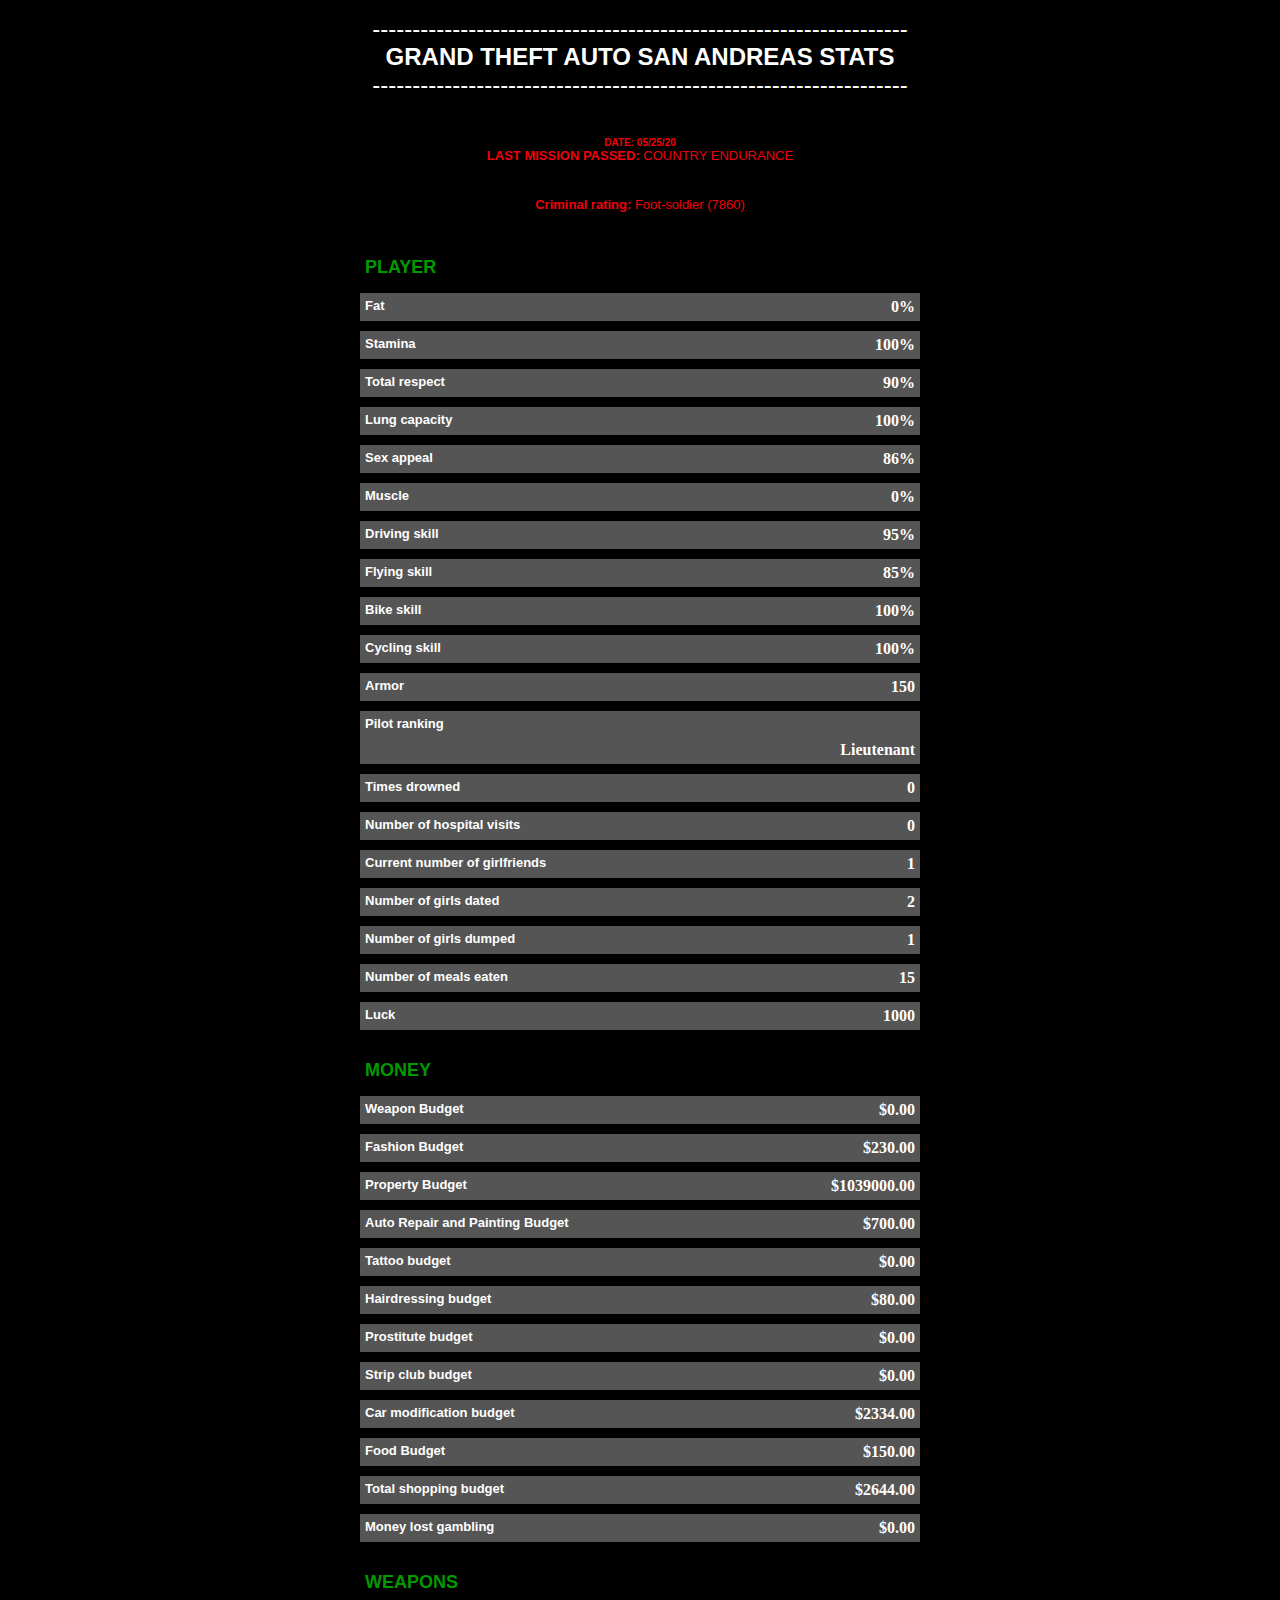
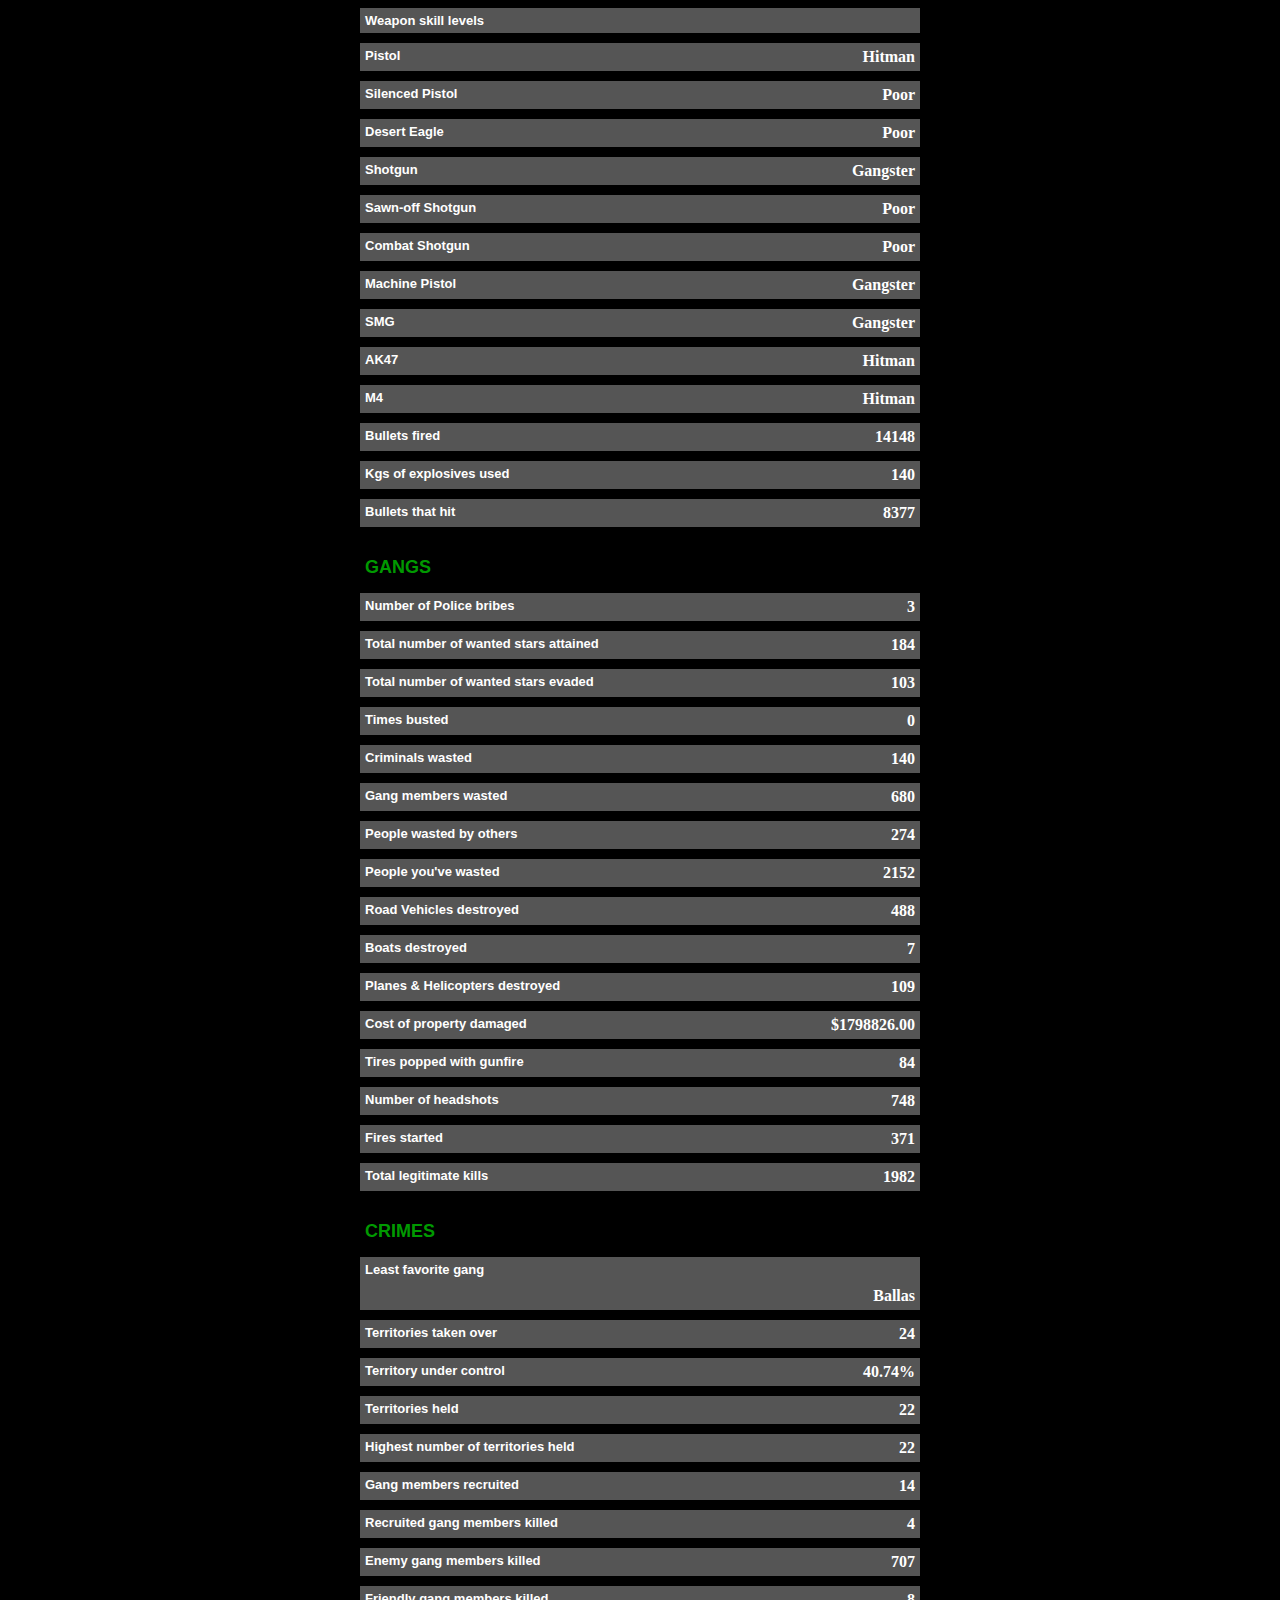
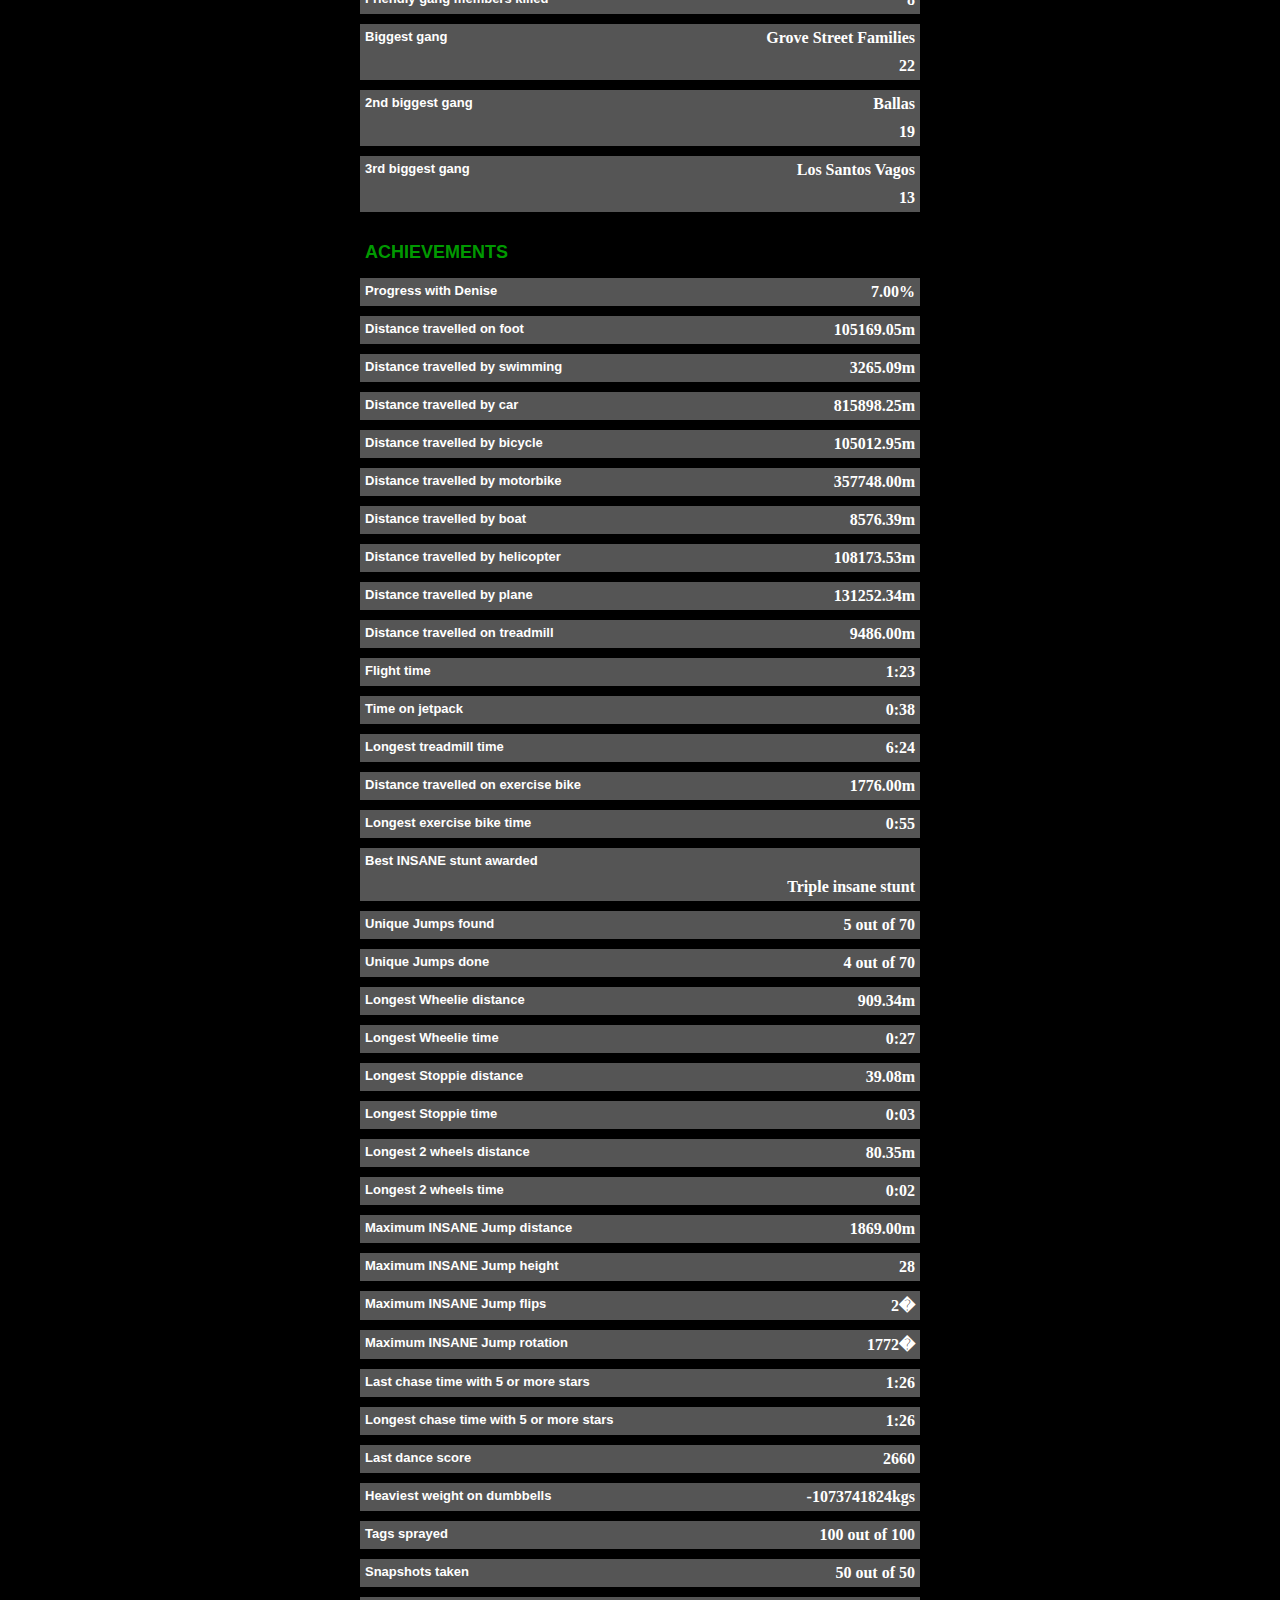
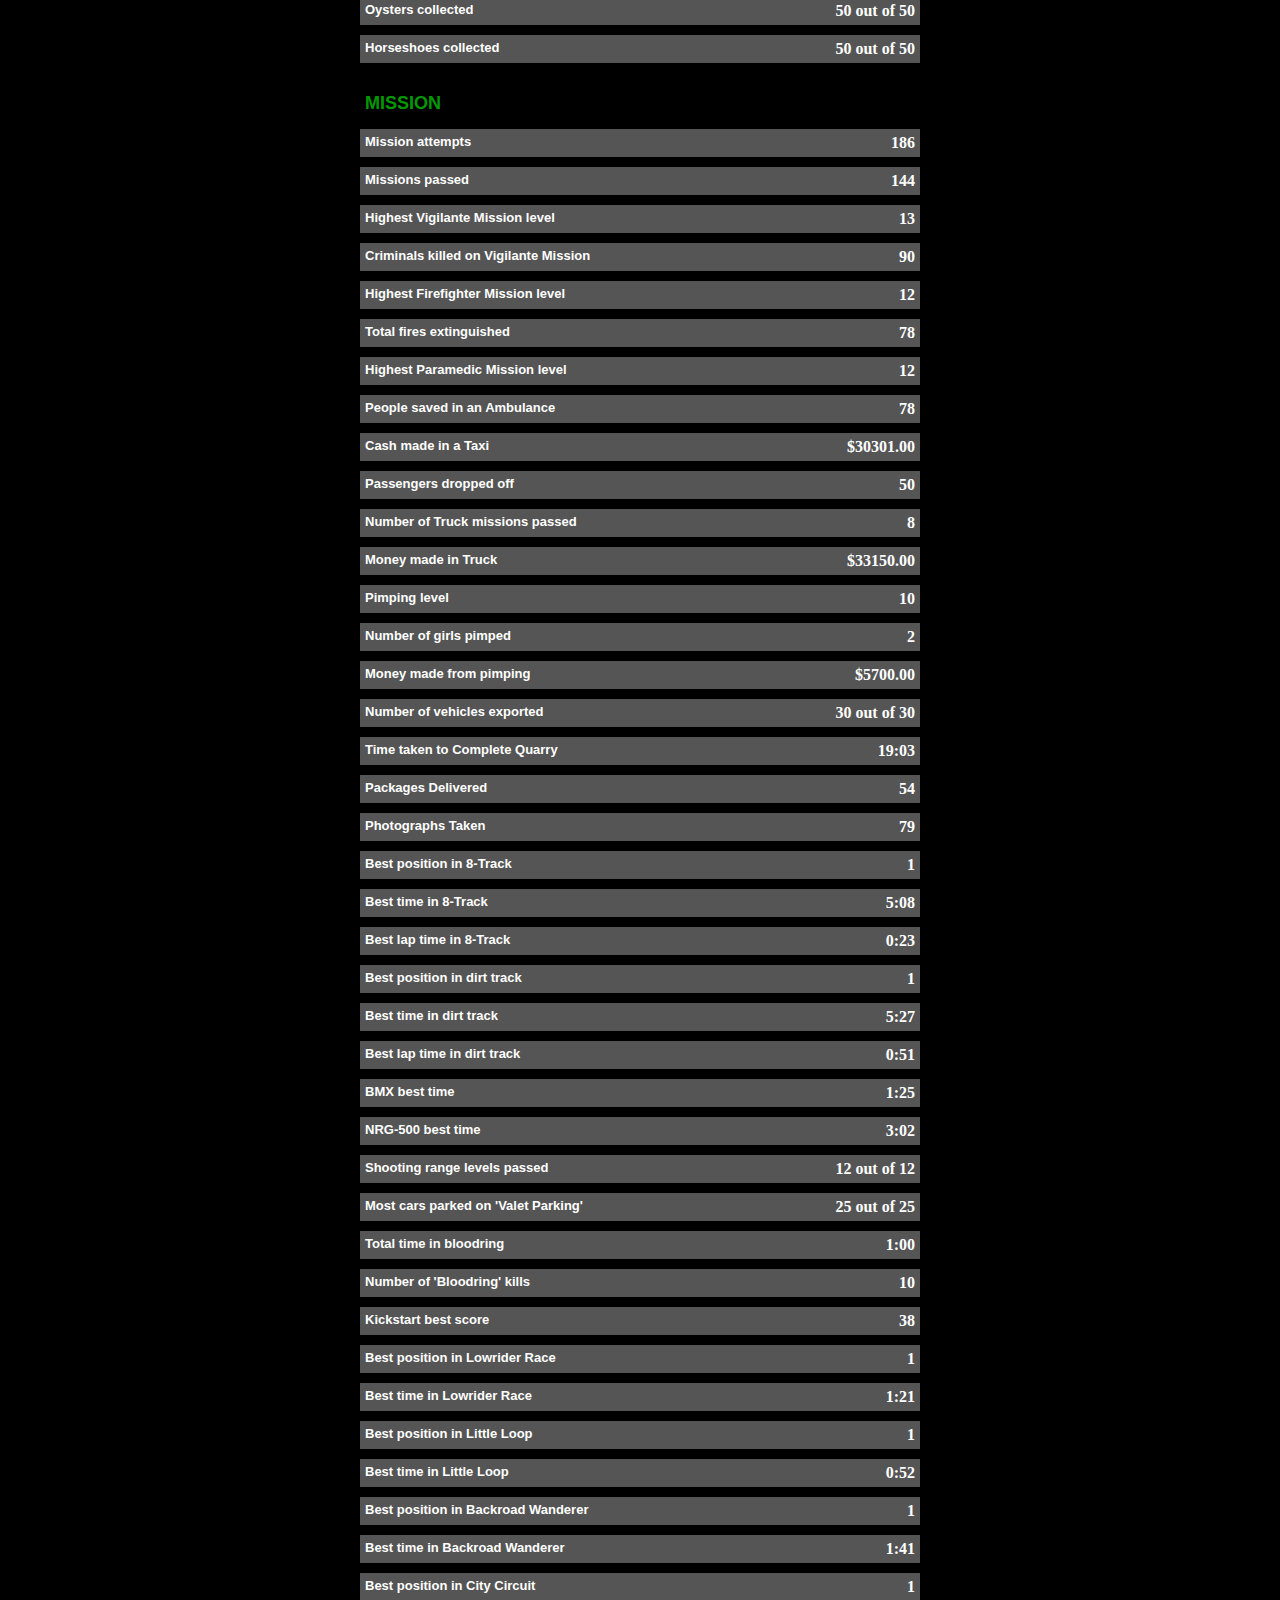
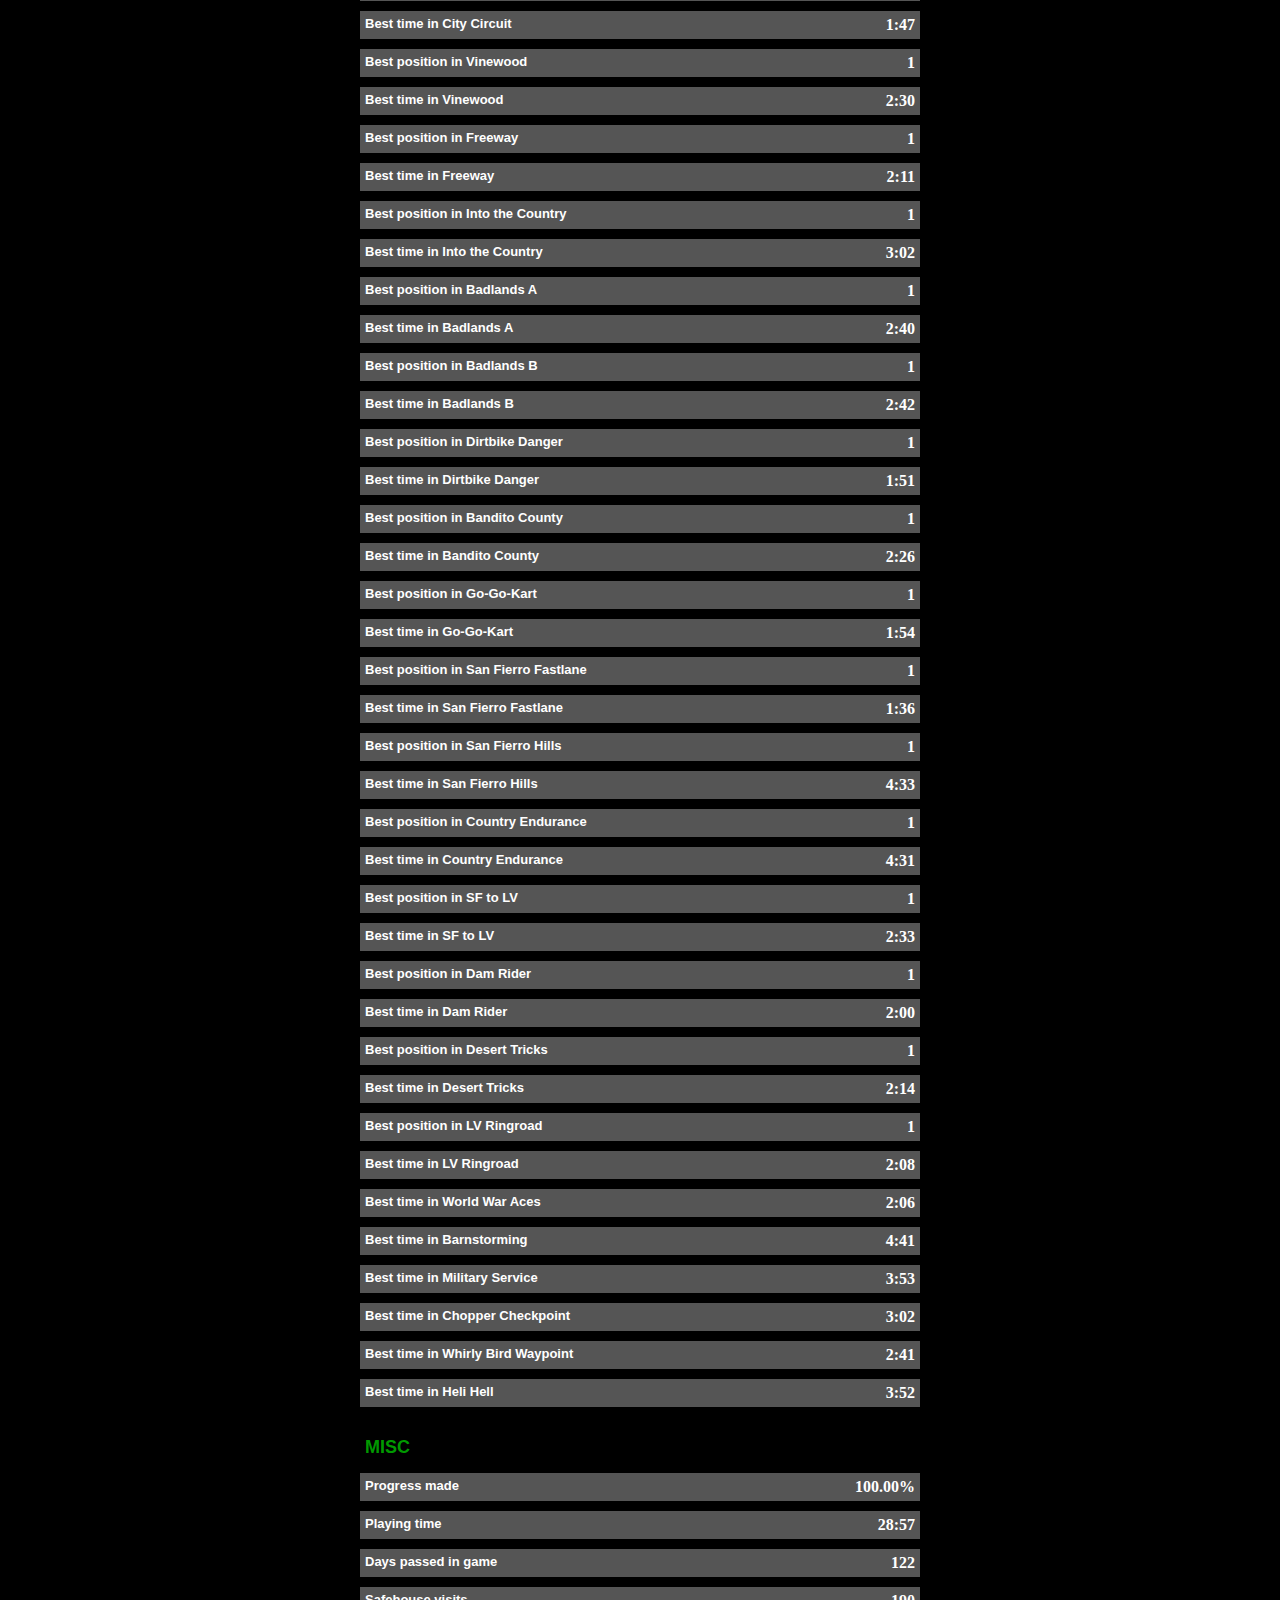
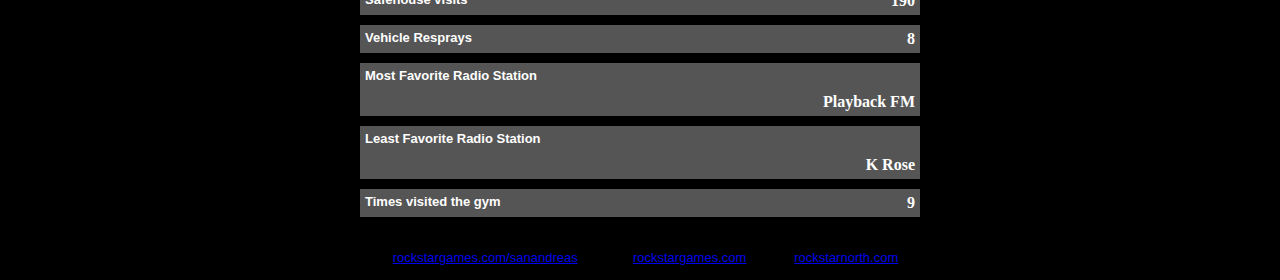
<file: GTASA.html>
<title>Grand Theft Auto San Andreas Stats</title>
<body bgcolor="#000000" leftmargin="10" topmargin="10" marginwidth="10" marginheight="10">
<table width="560" align="center" border="0" cellpadding="5" cellspacing="0">
<tr align="center" valign="top"> 
<td height="59" colspan="2" bgcolor="#000000"><div align="center"><font color="#FFFFFF" size="5" face="Arial, 
Helvetica, sans-serif">-------------------------------------------------------------------</font><font 
size="5" face="Arial, Helvetica, sans-serif"><br>
<strong><font color="#FFFFFF">GRAND THEFT AUTO SAN ANDREAS STATS</font></strong><br><font
color="#FFFFFF">-------------------------------------------------------------------</font></font></div></td> </tr>
<tr align="center" valign="top" bgcolor="#000000">     <td height="22" colspan="2">&nbsp;</td>  </tr>
<tr align="center" valign="top" bgcolor="#000000"> 
<td height="40" colspan="2"> <p><font color="#F0000C" size="2" face="Arial, Helvetica, sans-serif"><strong><font color="#F0000C" size="1">DATE: 
05/25/20</font><br>        LAST MISSION PASSED: </strong>COUNTRY ENDURANCE<strong><br></strong> </font></p></td></tr>
<tr align="center" valign="top" bgcolor="#000000"> <td height="5" colspan="2"></td> </tr> <tr align="center" valign="top" bgcolor="#000000"> 
<td height="10" colspan="2"></td> </tr> <tr align="center" valign="top" bgcolor="#000000"> 
<td height="20" colspan="2"><font color="#F0000C" size="2" face="Arial, Helvetica, sans-serif"><strong>Criminal rating:</strong>
Foot-soldier (7860)</font></td>  </tr>  <tr align="left" valign="top" bgcolor="#000000"><td height="10" colspan="2"></td>  </tr>
</font></strong></div></td> </tr> <tr align="left" valign="top" bgcolor="#000000">  <td height="25" colspan="2"></td> </tr>
<tr align="left" valign="top"><td height="30" bgcolor="#000000"><font color="#009900" size="4" face="Arial, Helvetica, sans-serif"><strong>
PLAYER</strong></font></td> <td width="500" align="right" valign="middle" bgcolor="#000000"> <div align="right"><strong><font color="#FF0CCC">
</font></strong></div></td> </tr> <tr align="left" valign="top" bgcolor="#000000">  <td height="10" colspan="2"></td> </tr>
<tr align="left" valign="top"><td width="500" height="22" bgcolor="#555555"><font color="#FFFFFF" size="2" face="Arial, Helvetica, sans-serif"><strong>
Fat</strong></font></td> <td width="500" align="right" valign="middle" bgcolor="#555555"> <div align="right"><strong><font color="#FFFFFF">
0%</font></strong></div></td> </tr> <tr align="left" valign="top" bgcolor="#000000">  <td height="10" colspan="2"></td> </tr>
<tr align="left" valign="top"><td width="500" height="22" bgcolor="#555555"><font color="#FFFFFF" size="2" face="Arial, Helvetica, sans-serif"><strong>
Stamina</strong></font></td> <td width="500" align="right" valign="middle" bgcolor="#555555"> <div align="right"><strong><font color="#FFFFFF">
100%</font></strong></div></td> </tr> <tr align="left" valign="top" bgcolor="#000000">  <td height="10" colspan="2"></td> </tr>
<tr align="left" valign="top"><td width="500" height="22" bgcolor="#555555"><font color="#FFFFFF" size="2" face="Arial, Helvetica, sans-serif"><strong>
Total respect</strong></font></td> <td width="500" align="right" valign="middle" bgcolor="#555555"> <div align="right"><strong><font color="#FFFFFF">
90%</font></strong></div></td> </tr> <tr align="left" valign="top" bgcolor="#000000">  <td height="10" colspan="2"></td> </tr>
<tr align="left" valign="top"><td width="500" height="22" bgcolor="#555555"><font color="#FFFFFF" size="2" face="Arial, Helvetica, sans-serif"><strong>
Lung capacity</strong></font></td> <td width="500" align="right" valign="middle" bgcolor="#555555"> <div align="right"><strong><font color="#FFFFFF">
100%</font></strong></div></td> </tr> <tr align="left" valign="top" bgcolor="#000000">  <td height="10" colspan="2"></td> </tr>
<tr align="left" valign="top"><td width="500" height="22" bgcolor="#555555"><font color="#FFFFFF" size="2" face="Arial, Helvetica, sans-serif"><strong>
Sex appeal</strong></font></td> <td width="500" align="right" valign="middle" bgcolor="#555555"> <div align="right"><strong><font color="#FFFFFF">
86%</font></strong></div></td> </tr> <tr align="left" valign="top" bgcolor="#000000">  <td height="10" colspan="2"></td> </tr>
<tr align="left" valign="top"><td width="500" height="22" bgcolor="#555555"><font color="#FFFFFF" size="2" face="Arial, Helvetica, sans-serif"><strong>
Muscle</strong></font></td> <td width="500" align="right" valign="middle" bgcolor="#555555"> <div align="right"><strong><font color="#FFFFFF">
0%</font></strong></div></td> </tr> <tr align="left" valign="top" bgcolor="#000000">  <td height="10" colspan="2"></td> </tr>
<tr align="left" valign="top"><td width="500" height="22" bgcolor="#555555"><font color="#FFFFFF" size="2" face="Arial, Helvetica, sans-serif"><strong>
Driving skill</strong></font></td> <td width="500" align="right" valign="middle" bgcolor="#555555"> <div align="right"><strong><font color="#FFFFFF">
95%</font></strong></div></td> </tr> <tr align="left" valign="top" bgcolor="#000000">  <td height="10" colspan="2"></td> </tr>
<tr align="left" valign="top"><td width="500" height="22" bgcolor="#555555"><font color="#FFFFFF" size="2" face="Arial, Helvetica, sans-serif"><strong>
Flying skill</strong></font></td> <td width="500" align="right" valign="middle" bgcolor="#555555"> <div align="right"><strong><font color="#FFFFFF">
85%</font></strong></div></td> </tr> <tr align="left" valign="top" bgcolor="#000000">  <td height="10" colspan="2"></td> </tr>
<tr align="left" valign="top"><td width="500" height="22" bgcolor="#555555"><font color="#FFFFFF" size="2" face="Arial, Helvetica, sans-serif"><strong>
Bike skill</strong></font></td> <td width="500" align="right" valign="middle" bgcolor="#555555"> <div align="right"><strong><font color="#FFFFFF">
100%</font></strong></div></td> </tr> <tr align="left" valign="top" bgcolor="#000000">  <td height="10" colspan="2"></td> </tr>
<tr align="left" valign="top"><td width="500" height="22" bgcolor="#555555"><font color="#FFFFFF" size="2" face="Arial, Helvetica, sans-serif"><strong>
Cycling skill</strong></font></td> <td width="500" align="right" valign="middle" bgcolor="#555555"> <div align="right"><strong><font color="#FFFFFF">
100%</font></strong></div></td> </tr> <tr align="left" valign="top" bgcolor="#000000">  <td height="10" colspan="2"></td> </tr>
<tr align="left" valign="top"><td width="500" height="22" bgcolor="#555555"><font color="#FFFFFF" size="2" face="Arial, Helvetica, sans-serif"><strong>
Armor</strong></font></td> <td width="500" align="right" valign="middle" bgcolor="#555555"> <div align="right"><strong><font color="#FFFFFF">
150</font></strong></div></td> </tr> <tr align="left" valign="top" bgcolor="#000000">  <td height="10" colspan="2"></td> </tr>
<tr align="left" valign="top"><td width="500" height="22" bgcolor="#555555"><font color="#FFFFFF" size="2" face="Arial, Helvetica, sans-serif"><strong>
Pilot ranking</strong></font></td> <td width="500" align="right" valign="middle" bgcolor="#555555"> <div align="right"><strong><font color="#FFFFFF">
<tr align="left" valign="top"><td width="500" height="22" bgcolor="#555555"><font color="#FFFFFF" size="2" face="Arial, Helvetica, sans-serif"><strong>
 </strong></font></td> <td width="500" align="right" valign="middle" bgcolor="#555555"> <div align="right"><strong><font color="#FFFFFF">
Lieutenant</font></strong></div></td> </tr> <tr align="left" valign="top" bgcolor="#000000">  <td height="10" colspan="2"></td> </tr>
<tr align="left" valign="top"><td width="500" height="22" bgcolor="#555555"><font color="#FFFFFF" size="2" face="Arial, Helvetica, sans-serif"><strong>
Times drowned</strong></font></td> <td width="500" align="right" valign="middle" bgcolor="#555555"> <div align="right"><strong><font color="#FFFFFF">
0</font></strong></div></td> </tr> <tr align="left" valign="top" bgcolor="#000000">  <td height="10" colspan="2"></td> </tr>
<tr align="left" valign="top"><td width="500" height="22" bgcolor="#555555"><font color="#FFFFFF" size="2" face="Arial, Helvetica, sans-serif"><strong>
Number of hospital visits</strong></font></td> <td width="500" align="right" valign="middle" bgcolor="#555555"> <div align="right"><strong><font color="#FFFFFF">
0</font></strong></div></td> </tr> <tr align="left" valign="top" bgcolor="#000000">  <td height="10" colspan="2"></td> </tr>
<tr align="left" valign="top"><td width="500" height="22" bgcolor="#555555"><font color="#FFFFFF" size="2" face="Arial, Helvetica, sans-serif"><strong>
Current number of girlfriends</strong></font></td> <td width="500" align="right" valign="middle" bgcolor="#555555"> <div align="right"><strong><font color="#FFFFFF">
1</font></strong></div></td> </tr> <tr align="left" valign="top" bgcolor="#000000">  <td height="10" colspan="2"></td> </tr>
<tr align="left" valign="top"><td width="500" height="22" bgcolor="#555555"><font color="#FFFFFF" size="2" face="Arial, Helvetica, sans-serif"><strong>
Number of girls dated</strong></font></td> <td width="500" align="right" valign="middle" bgcolor="#555555"> <div align="right"><strong><font color="#FFFFFF">
2</font></strong></div></td> </tr> <tr align="left" valign="top" bgcolor="#000000">  <td height="10" colspan="2"></td> </tr>
<tr align="left" valign="top"><td width="500" height="22" bgcolor="#555555"><font color="#FFFFFF" size="2" face="Arial, Helvetica, sans-serif"><strong>
Number of girls dumped</strong></font></td> <td width="500" align="right" valign="middle" bgcolor="#555555"> <div align="right"><strong><font color="#FFFFFF">
1</font></strong></div></td> </tr> <tr align="left" valign="top" bgcolor="#000000">  <td height="10" colspan="2"></td> </tr>
<tr align="left" valign="top"><td width="500" height="22" bgcolor="#555555"><font color="#FFFFFF" size="2" face="Arial, Helvetica, sans-serif"><strong>
Number of meals eaten</strong></font></td> <td width="500" align="right" valign="middle" bgcolor="#555555"> <div align="right"><strong><font color="#FFFFFF">
15</font></strong></div></td> </tr> <tr align="left" valign="top" bgcolor="#000000">  <td height="10" colspan="2"></td> </tr>
<tr align="left" valign="top"><td width="500" height="22" bgcolor="#555555"><font color="#FFFFFF" size="2" face="Arial, Helvetica, sans-serif"><strong>
Luck</strong></font></td> <td width="500" align="right" valign="middle" bgcolor="#555555"> <div align="right"><strong><font color="#FFFFFF">
1000</font></strong></div></td> </tr> <tr align="left" valign="top" bgcolor="#000000">  <td height="25" colspan="2"></td> </tr>
<tr align="left" valign="top"><td height="30" bgcolor="#000000"><font color="#009900" size="4" face="Arial, Helvetica, sans-serif"><strong>
MONEY</strong></font></td> <td width="500" align="right" valign="middle" bgcolor="#000000"> <div align="right"><strong><font color="#FF0CCC">
</font></strong></div></td> </tr> <tr align="left" valign="top" bgcolor="#000000">  <td height="10" colspan="2"></td> </tr>
<tr align="left" valign="top"><td width="500" height="22" bgcolor="#555555"><font color="#FFFFFF" size="2" face="Arial, Helvetica, sans-serif"><strong>
Weapon Budget</strong></font></td> <td width="500" align="right" valign="middle" bgcolor="#555555"> <div align="right"><strong><font color="#FFFFFF">
$0.00</font></strong></div></td> </tr> <tr align="left" valign="top" bgcolor="#000000">  <td height="10" colspan="2"></td> </tr>
<tr align="left" valign="top"><td width="500" height="22" bgcolor="#555555"><font color="#FFFFFF" size="2" face="Arial, Helvetica, sans-serif"><strong>
Fashion Budget</strong></font></td> <td width="500" align="right" valign="middle" bgcolor="#555555"> <div align="right"><strong><font color="#FFFFFF">
$230.00</font></strong></div></td> </tr> <tr align="left" valign="top" bgcolor="#000000">  <td height="10" colspan="2"></td> </tr>
<tr align="left" valign="top"><td width="500" height="22" bgcolor="#555555"><font color="#FFFFFF" size="2" face="Arial, Helvetica, sans-serif"><strong>
Property Budget</strong></font></td> <td width="500" align="right" valign="middle" bgcolor="#555555"> <div align="right"><strong><font color="#FFFFFF">
$1039000.00</font></strong></div></td> </tr> <tr align="left" valign="top" bgcolor="#000000">  <td height="10" colspan="2"></td> </tr>
<tr align="left" valign="top"><td width="500" height="22" bgcolor="#555555"><font color="#FFFFFF" size="2" face="Arial, Helvetica, sans-serif"><strong>
Auto Repair and Painting Budget</strong></font></td> <td width="500" align="right" valign="middle" bgcolor="#555555"> <div align="right"><strong><font color="#FFFFFF">
$700.00</font></strong></div></td> </tr> <tr align="left" valign="top" bgcolor="#000000">  <td height="10" colspan="2"></td> </tr>
<tr align="left" valign="top"><td width="500" height="22" bgcolor="#555555"><font color="#FFFFFF" size="2" face="Arial, Helvetica, sans-serif"><strong>
Tattoo budget</strong></font></td> <td width="500" align="right" valign="middle" bgcolor="#555555"> <div align="right"><strong><font color="#FFFFFF">
$0.00</font></strong></div></td> </tr> <tr align="left" valign="top" bgcolor="#000000">  <td height="10" colspan="2"></td> </tr>
<tr align="left" valign="top"><td width="500" height="22" bgcolor="#555555"><font color="#FFFFFF" size="2" face="Arial, Helvetica, sans-serif"><strong>
Hairdressing budget</strong></font></td> <td width="500" align="right" valign="middle" bgcolor="#555555"> <div align="right"><strong><font color="#FFFFFF">
$80.00</font></strong></div></td> </tr> <tr align="left" valign="top" bgcolor="#000000">  <td height="10" colspan="2"></td> </tr>
<tr align="left" valign="top"><td width="500" height="22" bgcolor="#555555"><font color="#FFFFFF" size="2" face="Arial, Helvetica, sans-serif"><strong>
Prostitute budget</strong></font></td> <td width="500" align="right" valign="middle" bgcolor="#555555"> <div align="right"><strong><font color="#FFFFFF">
$0.00</font></strong></div></td> </tr> <tr align="left" valign="top" bgcolor="#000000">  <td height="10" colspan="2"></td> </tr>
<tr align="left" valign="top"><td width="500" height="22" bgcolor="#555555"><font color="#FFFFFF" size="2" face="Arial, Helvetica, sans-serif"><strong>
Strip club budget</strong></font></td> <td width="500" align="right" valign="middle" bgcolor="#555555"> <div align="right"><strong><font color="#FFFFFF">
$0.00</font></strong></div></td> </tr> <tr align="left" valign="top" bgcolor="#000000">  <td height="10" colspan="2"></td> </tr>
<tr align="left" valign="top"><td width="500" height="22" bgcolor="#555555"><font color="#FFFFFF" size="2" face="Arial, Helvetica, sans-serif"><strong>
Car modification budget</strong></font></td> <td width="500" align="right" valign="middle" bgcolor="#555555"> <div align="right"><strong><font color="#FFFFFF">
$2334.00</font></strong></div></td> </tr> <tr align="left" valign="top" bgcolor="#000000">  <td height="10" colspan="2"></td> </tr>
<tr align="left" valign="top"><td width="500" height="22" bgcolor="#555555"><font color="#FFFFFF" size="2" face="Arial, Helvetica, sans-serif"><strong>
Food Budget</strong></font></td> <td width="500" align="right" valign="middle" bgcolor="#555555"> <div align="right"><strong><font color="#FFFFFF">
$150.00</font></strong></div></td> </tr> <tr align="left" valign="top" bgcolor="#000000">  <td height="10" colspan="2"></td> </tr>
<tr align="left" valign="top"><td width="500" height="22" bgcolor="#555555"><font color="#FFFFFF" size="2" face="Arial, Helvetica, sans-serif"><strong>
Total shopping budget</strong></font></td> <td width="500" align="right" valign="middle" bgcolor="#555555"> <div align="right"><strong><font color="#FFFFFF">
$2644.00</font></strong></div></td> </tr> <tr align="left" valign="top" bgcolor="#000000">  <td height="10" colspan="2"></td> </tr>
<tr align="left" valign="top"><td width="500" height="22" bgcolor="#555555"><font color="#FFFFFF" size="2" face="Arial, Helvetica, sans-serif"><strong>
Money lost gambling</strong></font></td> <td width="500" align="right" valign="middle" bgcolor="#555555"> <div align="right"><strong><font color="#FFFFFF">
$0.00</font></strong></div></td> </tr> <tr align="left" valign="top" bgcolor="#000000">  <td height="25" colspan="2"></td> </tr>
<tr align="left" valign="top"><td height="30" bgcolor="#000000"><font color="#009900" size="4" face="Arial, Helvetica, sans-serif"><strong>
WEAPONS</strong></font></td> <td width="500" align="right" valign="middle" bgcolor="#000000"> <div align="right"><strong><font color="#FF0CCC">
</font></strong></div></td> </tr> <tr align="left" valign="top" bgcolor="#000000">  <td height="10" colspan="2"></td> </tr>
<tr align="left" valign="top"><td width="500" height="22" bgcolor="#555555"><font color="#FFFFFF" size="2" face="Arial, Helvetica, sans-serif"><strong>
Weapon skill levels</strong></font></td> <td width="500" align="right" valign="middle" bgcolor="#555555"> <div align="right"><strong><font color="#FFFFFF">
</font></strong></div></td> </tr> <tr align="left" valign="top" bgcolor="#000000">  <td height="10" colspan="2"></td> </tr>
<tr align="left" valign="top"><td width="500" height="22" bgcolor="#555555"><font color="#FFFFFF" size="2" face="Arial, Helvetica, sans-serif"><strong>
Pistol</strong></font></td> <td width="500" align="right" valign="middle" bgcolor="#555555"> <div align="right"><strong><font color="#FFFFFF">
Hitman</font></strong></div></td> </tr> <tr align="left" valign="top" bgcolor="#000000">  <td height="10" colspan="2"></td> </tr>
<tr align="left" valign="top"><td width="500" height="22" bgcolor="#555555"><font color="#FFFFFF" size="2" face="Arial, Helvetica, sans-serif"><strong>
Silenced Pistol</strong></font></td> <td width="500" align="right" valign="middle" bgcolor="#555555"> <div align="right"><strong><font color="#FFFFFF">
Poor</font></strong></div></td> </tr> <tr align="left" valign="top" bgcolor="#000000">  <td height="10" colspan="2"></td> </tr>
<tr align="left" valign="top"><td width="500" height="22" bgcolor="#555555"><font color="#FFFFFF" size="2" face="Arial, Helvetica, sans-serif"><strong>
Desert Eagle</strong></font></td> <td width="500" align="right" valign="middle" bgcolor="#555555"> <div align="right"><strong><font color="#FFFFFF">
Poor</font></strong></div></td> </tr> <tr align="left" valign="top" bgcolor="#000000">  <td height="10" colspan="2"></td> </tr>
<tr align="left" valign="top"><td width="500" height="22" bgcolor="#555555"><font color="#FFFFFF" size="2" face="Arial, Helvetica, sans-serif"><strong>
Shotgun</strong></font></td> <td width="500" align="right" valign="middle" bgcolor="#555555"> <div align="right"><strong><font color="#FFFFFF">
Gangster</font></strong></div></td> </tr> <tr align="left" valign="top" bgcolor="#000000">  <td height="10" colspan="2"></td> </tr>
<tr align="left" valign="top"><td width="500" height="22" bgcolor="#555555"><font color="#FFFFFF" size="2" face="Arial, Helvetica, sans-serif"><strong>
Sawn-off Shotgun</strong></font></td> <td width="500" align="right" valign="middle" bgcolor="#555555"> <div align="right"><strong><font color="#FFFFFF">
Poor</font></strong></div></td> </tr> <tr align="left" valign="top" bgcolor="#000000">  <td height="10" colspan="2"></td> </tr>
<tr align="left" valign="top"><td width="500" height="22" bgcolor="#555555"><font color="#FFFFFF" size="2" face="Arial, Helvetica, sans-serif"><strong>
Combat Shotgun</strong></font></td> <td width="500" align="right" valign="middle" bgcolor="#555555"> <div align="right"><strong><font color="#FFFFFF">
Poor</font></strong></div></td> </tr> <tr align="left" valign="top" bgcolor="#000000">  <td height="10" colspan="2"></td> </tr>
<tr align="left" valign="top"><td width="500" height="22" bgcolor="#555555"><font color="#FFFFFF" size="2" face="Arial, Helvetica, sans-serif"><strong>
Machine Pistol</strong></font></td> <td width="500" align="right" valign="middle" bgcolor="#555555"> <div align="right"><strong><font color="#FFFFFF">
Gangster</font></strong></div></td> </tr> <tr align="left" valign="top" bgcolor="#000000">  <td height="10" colspan="2"></td> </tr>
<tr align="left" valign="top"><td width="500" height="22" bgcolor="#555555"><font color="#FFFFFF" size="2" face="Arial, Helvetica, sans-serif"><strong>
SMG</strong></font></td> <td width="500" align="right" valign="middle" bgcolor="#555555"> <div align="right"><strong><font color="#FFFFFF">
Gangster</font></strong></div></td> </tr> <tr align="left" valign="top" bgcolor="#000000">  <td height="10" colspan="2"></td> </tr>
<tr align="left" valign="top"><td width="500" height="22" bgcolor="#555555"><font color="#FFFFFF" size="2" face="Arial, Helvetica, sans-serif"><strong>
AK47</strong></font></td> <td width="500" align="right" valign="middle" bgcolor="#555555"> <div align="right"><strong><font color="#FFFFFF">
Hitman</font></strong></div></td> </tr> <tr align="left" valign="top" bgcolor="#000000">  <td height="10" colspan="2"></td> </tr>
<tr align="left" valign="top"><td width="500" height="22" bgcolor="#555555"><font color="#FFFFFF" size="2" face="Arial, Helvetica, sans-serif"><strong>
M4</strong></font></td> <td width="500" align="right" valign="middle" bgcolor="#555555"> <div align="right"><strong><font color="#FFFFFF">
Hitman</font></strong></div></td> </tr> <tr align="left" valign="top" bgcolor="#000000">  <td height="10" colspan="2"></td> </tr>
<tr align="left" valign="top"><td width="500" height="22" bgcolor="#555555"><font color="#FFFFFF" size="2" face="Arial, Helvetica, sans-serif"><strong>
Bullets fired</strong></font></td> <td width="500" align="right" valign="middle" bgcolor="#555555"> <div align="right"><strong><font color="#FFFFFF">
14148</font></strong></div></td> </tr> <tr align="left" valign="top" bgcolor="#000000">  <td height="10" colspan="2"></td> </tr>
<tr align="left" valign="top"><td width="500" height="22" bgcolor="#555555"><font color="#FFFFFF" size="2" face="Arial, Helvetica, sans-serif"><strong>
Kgs of explosives used</strong></font></td> <td width="500" align="right" valign="middle" bgcolor="#555555"> <div align="right"><strong><font color="#FFFFFF">
140</font></strong></div></td> </tr> <tr align="left" valign="top" bgcolor="#000000">  <td height="10" colspan="2"></td> </tr>
<tr align="left" valign="top"><td width="500" height="22" bgcolor="#555555"><font color="#FFFFFF" size="2" face="Arial, Helvetica, sans-serif"><strong>
Bullets that hit</strong></font></td> <td width="500" align="right" valign="middle" bgcolor="#555555"> <div align="right"><strong><font color="#FFFFFF">
8377</font></strong></div></td> </tr> <tr align="left" valign="top" bgcolor="#000000">  <td height="25" colspan="2"></td> </tr>
<tr align="left" valign="top"><td height="30" bgcolor="#000000"><font color="#009900" size="4" face="Arial, Helvetica, sans-serif"><strong>
GANGS</strong></font></td> <td width="500" align="right" valign="middle" bgcolor="#000000"> <div align="right"><strong><font color="#FF0CCC">
</font></strong></div></td> </tr> <tr align="left" valign="top" bgcolor="#000000">  <td height="10" colspan="2"></td> </tr>
<tr align="left" valign="top"><td width="500" height="22" bgcolor="#555555"><font color="#FFFFFF" size="2" face="Arial, Helvetica, sans-serif"><strong>
Number of Police bribes</strong></font></td> <td width="500" align="right" valign="middle" bgcolor="#555555"> <div align="right"><strong><font color="#FFFFFF">
3</font></strong></div></td> </tr> <tr align="left" valign="top" bgcolor="#000000">  <td height="10" colspan="2"></td> </tr>
<tr align="left" valign="top"><td width="500" height="22" bgcolor="#555555"><font color="#FFFFFF" size="2" face="Arial, Helvetica, sans-serif"><strong>
Total number of wanted stars attained</strong></font></td> <td width="500" align="right" valign="middle" bgcolor="#555555"> <div align="right"><strong><font color="#FFFFFF">
184</font></strong></div></td> </tr> <tr align="left" valign="top" bgcolor="#000000">  <td height="10" colspan="2"></td> </tr>
<tr align="left" valign="top"><td width="500" height="22" bgcolor="#555555"><font color="#FFFFFF" size="2" face="Arial, Helvetica, sans-serif"><strong>
Total number of wanted stars evaded</strong></font></td> <td width="500" align="right" valign="middle" bgcolor="#555555"> <div align="right"><strong><font color="#FFFFFF">
103</font></strong></div></td> </tr> <tr align="left" valign="top" bgcolor="#000000">  <td height="10" colspan="2"></td> </tr>
<tr align="left" valign="top"><td width="500" height="22" bgcolor="#555555"><font color="#FFFFFF" size="2" face="Arial, Helvetica, sans-serif"><strong>
Times busted</strong></font></td> <td width="500" align="right" valign="middle" bgcolor="#555555"> <div align="right"><strong><font color="#FFFFFF">
0</font></strong></div></td> </tr> <tr align="left" valign="top" bgcolor="#000000">  <td height="10" colspan="2"></td> </tr>
<tr align="left" valign="top"><td width="500" height="22" bgcolor="#555555"><font color="#FFFFFF" size="2" face="Arial, Helvetica, sans-serif"><strong>
Criminals wasted</strong></font></td> <td width="500" align="right" valign="middle" bgcolor="#555555"> <div align="right"><strong><font color="#FFFFFF">
140</font></strong></div></td> </tr> <tr align="left" valign="top" bgcolor="#000000">  <td height="10" colspan="2"></td> </tr>
<tr align="left" valign="top"><td width="500" height="22" bgcolor="#555555"><font color="#FFFFFF" size="2" face="Arial, Helvetica, sans-serif"><strong>
Gang members wasted</strong></font></td> <td width="500" align="right" valign="middle" bgcolor="#555555"> <div align="right"><strong><font color="#FFFFFF">
680</font></strong></div></td> </tr> <tr align="left" valign="top" bgcolor="#000000">  <td height="10" colspan="2"></td> </tr>
<tr align="left" valign="top"><td width="500" height="22" bgcolor="#555555"><font color="#FFFFFF" size="2" face="Arial, Helvetica, sans-serif"><strong>
People wasted by others</strong></font></td> <td width="500" align="right" valign="middle" bgcolor="#555555"> <div align="right"><strong><font color="#FFFFFF">
274</font></strong></div></td> </tr> <tr align="left" valign="top" bgcolor="#000000">  <td height="10" colspan="2"></td> </tr>
<tr align="left" valign="top"><td width="500" height="22" bgcolor="#555555"><font color="#FFFFFF" size="2" face="Arial, Helvetica, sans-serif"><strong>
People you've wasted</strong></font></td> <td width="500" align="right" valign="middle" bgcolor="#555555"> <div align="right"><strong><font color="#FFFFFF">
2152</font></strong></div></td> </tr> <tr align="left" valign="top" bgcolor="#000000">  <td height="10" colspan="2"></td> </tr>
<tr align="left" valign="top"><td width="500" height="22" bgcolor="#555555"><font color="#FFFFFF" size="2" face="Arial, Helvetica, sans-serif"><strong>
Road Vehicles destroyed</strong></font></td> <td width="500" align="right" valign="middle" bgcolor="#555555"> <div align="right"><strong><font color="#FFFFFF">
488</font></strong></div></td> </tr> <tr align="left" valign="top" bgcolor="#000000">  <td height="10" colspan="2"></td> </tr>
<tr align="left" valign="top"><td width="500" height="22" bgcolor="#555555"><font color="#FFFFFF" size="2" face="Arial, Helvetica, sans-serif"><strong>
Boats destroyed</strong></font></td> <td width="500" align="right" valign="middle" bgcolor="#555555"> <div align="right"><strong><font color="#FFFFFF">
7</font></strong></div></td> </tr> <tr align="left" valign="top" bgcolor="#000000">  <td height="10" colspan="2"></td> </tr>
<tr align="left" valign="top"><td width="500" height="22" bgcolor="#555555"><font color="#FFFFFF" size="2" face="Arial, Helvetica, sans-serif"><strong>
Planes & Helicopters destroyed</strong></font></td> <td width="500" align="right" valign="middle" bgcolor="#555555"> <div align="right"><strong><font color="#FFFFFF">
109</font></strong></div></td> </tr> <tr align="left" valign="top" bgcolor="#000000">  <td height="10" colspan="2"></td> </tr>
<tr align="left" valign="top"><td width="500" height="22" bgcolor="#555555"><font color="#FFFFFF" size="2" face="Arial, Helvetica, sans-serif"><strong>
Cost of property damaged</strong></font></td> <td width="500" align="right" valign="middle" bgcolor="#555555"> <div align="right"><strong><font color="#FFFFFF">
$1798826.00</font></strong></div></td> </tr> <tr align="left" valign="top" bgcolor="#000000">  <td height="10" colspan="2"></td> </tr>
<tr align="left" valign="top"><td width="500" height="22" bgcolor="#555555"><font color="#FFFFFF" size="2" face="Arial, Helvetica, sans-serif"><strong>
Tires popped with gunfire</strong></font></td> <td width="500" align="right" valign="middle" bgcolor="#555555"> <div align="right"><strong><font color="#FFFFFF">
84</font></strong></div></td> </tr> <tr align="left" valign="top" bgcolor="#000000">  <td height="10" colspan="2"></td> </tr>
<tr align="left" valign="top"><td width="500" height="22" bgcolor="#555555"><font color="#FFFFFF" size="2" face="Arial, Helvetica, sans-serif"><strong>
Number of headshots</strong></font></td> <td width="500" align="right" valign="middle" bgcolor="#555555"> <div align="right"><strong><font color="#FFFFFF">
748</font></strong></div></td> </tr> <tr align="left" valign="top" bgcolor="#000000">  <td height="10" colspan="2"></td> </tr>
<tr align="left" valign="top"><td width="500" height="22" bgcolor="#555555"><font color="#FFFFFF" size="2" face="Arial, Helvetica, sans-serif"><strong>
Fires started</strong></font></td> <td width="500" align="right" valign="middle" bgcolor="#555555"> <div align="right"><strong><font color="#FFFFFF">
371</font></strong></div></td> </tr> <tr align="left" valign="top" bgcolor="#000000">  <td height="10" colspan="2"></td> </tr>
<tr align="left" valign="top"><td width="500" height="22" bgcolor="#555555"><font color="#FFFFFF" size="2" face="Arial, Helvetica, sans-serif"><strong>
Total legitimate kills</strong></font></td> <td width="500" align="right" valign="middle" bgcolor="#555555"> <div align="right"><strong><font color="#FFFFFF">
1982</font></strong></div></td> </tr> <tr align="left" valign="top" bgcolor="#000000">  <td height="25" colspan="2"></td> </tr>
<tr align="left" valign="top"><td height="30" bgcolor="#000000"><font color="#009900" size="4" face="Arial, Helvetica, sans-serif"><strong>
CRIMES</strong></font></td> <td width="500" align="right" valign="middle" bgcolor="#000000"> <div align="right"><strong><font color="#FF0CCC">
</font></strong></div></td> </tr> <tr align="left" valign="top" bgcolor="#000000">  <td height="10" colspan="2"></td> </tr>
<tr align="left" valign="top"><td width="500" height="22" bgcolor="#555555"><font color="#FFFFFF" size="2" face="Arial, Helvetica, sans-serif"><strong>
Least favorite gang</strong></font></td> <td width="500" align="right" valign="middle" bgcolor="#555555"> <div align="right"><strong><font color="#FFFFFF">
<tr align="left" valign="top"><td width="500" height="22" bgcolor="#555555"><font color="#FFFFFF" size="2" face="Arial, Helvetica, sans-serif"><strong>
 </strong></font></td> <td width="500" align="right" valign="middle" bgcolor="#555555"> <div align="right"><strong><font color="#FFFFFF">
Ballas</font></strong></div></td> </tr> <tr align="left" valign="top" bgcolor="#000000">  <td height="10" colspan="2"></td> </tr>
<tr align="left" valign="top"><td width="500" height="22" bgcolor="#555555"><font color="#FFFFFF" size="2" face="Arial, Helvetica, sans-serif"><strong>
Territories taken over</strong></font></td> <td width="500" align="right" valign="middle" bgcolor="#555555"> <div align="right"><strong><font color="#FFFFFF">
24</font></strong></div></td> </tr> <tr align="left" valign="top" bgcolor="#000000">  <td height="10" colspan="2"></td> </tr>
<tr align="left" valign="top"><td width="500" height="22" bgcolor="#555555"><font color="#FFFFFF" size="2" face="Arial, Helvetica, sans-serif"><strong>
Territory under control</strong></font></td> <td width="500" align="right" valign="middle" bgcolor="#555555"> <div align="right"><strong><font color="#FFFFFF">
40.74%</font></strong></div></td> </tr> <tr align="left" valign="top" bgcolor="#000000">  <td height="10" colspan="2"></td> </tr>
<tr align="left" valign="top"><td width="500" height="22" bgcolor="#555555"><font color="#FFFFFF" size="2" face="Arial, Helvetica, sans-serif"><strong>
Territories held</strong></font></td> <td width="500" align="right" valign="middle" bgcolor="#555555"> <div align="right"><strong><font color="#FFFFFF">
22</font></strong></div></td> </tr> <tr align="left" valign="top" bgcolor="#000000">  <td height="10" colspan="2"></td> </tr>
<tr align="left" valign="top"><td width="500" height="22" bgcolor="#555555"><font color="#FFFFFF" size="2" face="Arial, Helvetica, sans-serif"><strong>
Highest number of territories held</strong></font></td> <td width="500" align="right" valign="middle" bgcolor="#555555"> <div align="right"><strong><font color="#FFFFFF">
22</font></strong></div></td> </tr> <tr align="left" valign="top" bgcolor="#000000">  <td height="10" colspan="2"></td> </tr>
<tr align="left" valign="top"><td width="500" height="22" bgcolor="#555555"><font color="#FFFFFF" size="2" face="Arial, Helvetica, sans-serif"><strong>
Gang members recruited</strong></font></td> <td width="500" align="right" valign="middle" bgcolor="#555555"> <div align="right"><strong><font color="#FFFFFF">
14</font></strong></div></td> </tr> <tr align="left" valign="top" bgcolor="#000000">  <td height="10" colspan="2"></td> </tr>
<tr align="left" valign="top"><td width="500" height="22" bgcolor="#555555"><font color="#FFFFFF" size="2" face="Arial, Helvetica, sans-serif"><strong>
Recruited gang members killed</strong></font></td> <td width="500" align="right" valign="middle" bgcolor="#555555"> <div align="right"><strong><font color="#FFFFFF">
4</font></strong></div></td> </tr> <tr align="left" valign="top" bgcolor="#000000">  <td height="10" colspan="2"></td> </tr>
<tr align="left" valign="top"><td width="500" height="22" bgcolor="#555555"><font color="#FFFFFF" size="2" face="Arial, Helvetica, sans-serif"><strong>
Enemy gang members killed</strong></font></td> <td width="500" align="right" valign="middle" bgcolor="#555555"> <div align="right"><strong><font color="#FFFFFF">
707</font></strong></div></td> </tr> <tr align="left" valign="top" bgcolor="#000000">  <td height="10" colspan="2"></td> </tr>
<tr align="left" valign="top"><td width="500" height="22" bgcolor="#555555"><font color="#FFFFFF" size="2" face="Arial, Helvetica, sans-serif"><strong>
Friendly gang members killed</strong></font></td> <td width="500" align="right" valign="middle" bgcolor="#555555"> <div align="right"><strong><font color="#FFFFFF">
8</font></strong></div></td> </tr> <tr align="left" valign="top" bgcolor="#000000">  <td height="10" colspan="2"></td> </tr>
<tr align="left" valign="top"><td width="500" height="22" bgcolor="#555555"><font color="#FFFFFF" size="2" face="Arial, Helvetica, sans-serif"><strong>
Biggest gang</strong></font></td> <td width="500" align="right" valign="middle" bgcolor="#555555"> <div align="right"><strong><font color="#FFFFFF">
Grove Street Families<tr align="left" valign="top"><td width="500" height="22" bgcolor="#555555"><font color="#FFFFFF" size="2" face="Arial, Helvetica, sans-serif"><strong>
 </strong></font></td> <td width="500" align="right" valign="middle" bgcolor="#555555"> <div align="right"><strong><font color="#FFFFFF">
22</font></strong></div></td> </tr> <tr align="left" valign="top" bgcolor="#000000">  <td height="10" colspan="2"></td> </tr>
<tr align="left" valign="top"><td width="500" height="22" bgcolor="#555555"><font color="#FFFFFF" size="2" face="Arial, Helvetica, sans-serif"><strong>
2nd biggest gang</strong></font></td> <td width="500" align="right" valign="middle" bgcolor="#555555"> <div align="right"><strong><font color="#FFFFFF">
Ballas<tr align="left" valign="top"><td width="500" height="22" bgcolor="#555555"><font color="#FFFFFF" size="2" face="Arial, Helvetica, sans-serif"><strong>
 </strong></font></td> <td width="500" align="right" valign="middle" bgcolor="#555555"> <div align="right"><strong><font color="#FFFFFF">
19</font></strong></div></td> </tr> <tr align="left" valign="top" bgcolor="#000000">  <td height="10" colspan="2"></td> </tr>
<tr align="left" valign="top"><td width="500" height="22" bgcolor="#555555"><font color="#FFFFFF" size="2" face="Arial, Helvetica, sans-serif"><strong>
3rd biggest gang</strong></font></td> <td width="500" align="right" valign="middle" bgcolor="#555555"> <div align="right"><strong><font color="#FFFFFF">
Los Santos Vagos<tr align="left" valign="top"><td width="500" height="22" bgcolor="#555555"><font color="#FFFFFF" size="2" face="Arial, Helvetica, sans-serif"><strong>
 </strong></font></td> <td width="500" align="right" valign="middle" bgcolor="#555555"> <div align="right"><strong><font color="#FFFFFF">
13</font></strong></div></td> </tr> <tr align="left" valign="top" bgcolor="#000000">  <td height="25" colspan="2"></td> </tr>
<tr align="left" valign="top"><td height="30" bgcolor="#000000"><font color="#009900" size="4" face="Arial, Helvetica, sans-serif"><strong>
ACHIEVEMENTS</strong></font></td> <td width="500" align="right" valign="middle" bgcolor="#000000"> <div align="right"><strong><font color="#FF0CCC">
</font></strong></div></td> </tr> <tr align="left" valign="top" bgcolor="#000000">  <td height="10" colspan="2"></td> </tr>
<tr align="left" valign="top"><td width="500" height="22" bgcolor="#555555"><font color="#FFFFFF" size="2" face="Arial, Helvetica, sans-serif"><strong>
Progress with Denise</strong></font></td> <td width="500" align="right" valign="middle" bgcolor="#555555"> <div align="right"><strong><font color="#FFFFFF">
7.00%</font></strong></div></td> </tr> <tr align="left" valign="top" bgcolor="#000000">  <td height="10" colspan="2"></td> </tr>
<tr align="left" valign="top"><td width="500" height="22" bgcolor="#555555"><font color="#FFFFFF" size="2" face="Arial, Helvetica, sans-serif"><strong>
Distance travelled on foot</strong></font></td> <td width="500" align="right" valign="middle" bgcolor="#555555"> <div align="right"><strong><font color="#FFFFFF">
105169.05m</font></strong></div></td> </tr> <tr align="left" valign="top" bgcolor="#000000">  <td height="10" colspan="2"></td> </tr>
<tr align="left" valign="top"><td width="500" height="22" bgcolor="#555555"><font color="#FFFFFF" size="2" face="Arial, Helvetica, sans-serif"><strong>
Distance travelled by swimming</strong></font></td> <td width="500" align="right" valign="middle" bgcolor="#555555"> <div align="right"><strong><font color="#FFFFFF">
3265.09m</font></strong></div></td> </tr> <tr align="left" valign="top" bgcolor="#000000">  <td height="10" colspan="2"></td> </tr>
<tr align="left" valign="top"><td width="500" height="22" bgcolor="#555555"><font color="#FFFFFF" size="2" face="Arial, Helvetica, sans-serif"><strong>
Distance travelled by car</strong></font></td> <td width="500" align="right" valign="middle" bgcolor="#555555"> <div align="right"><strong><font color="#FFFFFF">
815898.25m</font></strong></div></td> </tr> <tr align="left" valign="top" bgcolor="#000000">  <td height="10" colspan="2"></td> </tr>
<tr align="left" valign="top"><td width="500" height="22" bgcolor="#555555"><font color="#FFFFFF" size="2" face="Arial, Helvetica, sans-serif"><strong>
Distance travelled by bicycle</strong></font></td> <td width="500" align="right" valign="middle" bgcolor="#555555"> <div align="right"><strong><font color="#FFFFFF">
105012.95m</font></strong></div></td> </tr> <tr align="left" valign="top" bgcolor="#000000">  <td height="10" colspan="2"></td> </tr>
<tr align="left" valign="top"><td width="500" height="22" bgcolor="#555555"><font color="#FFFFFF" size="2" face="Arial, Helvetica, sans-serif"><strong>
Distance travelled by motorbike</strong></font></td> <td width="500" align="right" valign="middle" bgcolor="#555555"> <div align="right"><strong><font color="#FFFFFF">
357748.00m</font></strong></div></td> </tr> <tr align="left" valign="top" bgcolor="#000000">  <td height="10" colspan="2"></td> </tr>
<tr align="left" valign="top"><td width="500" height="22" bgcolor="#555555"><font color="#FFFFFF" size="2" face="Arial, Helvetica, sans-serif"><strong>
Distance travelled by boat</strong></font></td> <td width="500" align="right" valign="middle" bgcolor="#555555"> <div align="right"><strong><font color="#FFFFFF">
8576.39m</font></strong></div></td> </tr> <tr align="left" valign="top" bgcolor="#000000">  <td height="10" colspan="2"></td> </tr>
<tr align="left" valign="top"><td width="500" height="22" bgcolor="#555555"><font color="#FFFFFF" size="2" face="Arial, Helvetica, sans-serif"><strong>
Distance travelled by helicopter</strong></font></td> <td width="500" align="right" valign="middle" bgcolor="#555555"> <div align="right"><strong><font color="#FFFFFF">
108173.53m</font></strong></div></td> </tr> <tr align="left" valign="top" bgcolor="#000000">  <td height="10" colspan="2"></td> </tr>
<tr align="left" valign="top"><td width="500" height="22" bgcolor="#555555"><font color="#FFFFFF" size="2" face="Arial, Helvetica, sans-serif"><strong>
Distance travelled by plane</strong></font></td> <td width="500" align="right" valign="middle" bgcolor="#555555"> <div align="right"><strong><font color="#FFFFFF">
131252.34m</font></strong></div></td> </tr> <tr align="left" valign="top" bgcolor="#000000">  <td height="10" colspan="2"></td> </tr>
<tr align="left" valign="top"><td width="500" height="22" bgcolor="#555555"><font color="#FFFFFF" size="2" face="Arial, Helvetica, sans-serif"><strong>
Distance travelled on treadmill</strong></font></td> <td width="500" align="right" valign="middle" bgcolor="#555555"> <div align="right"><strong><font color="#FFFFFF">
9486.00m</font></strong></div></td> </tr> <tr align="left" valign="top" bgcolor="#000000">  <td height="10" colspan="2"></td> </tr>
<tr align="left" valign="top"><td width="500" height="22" bgcolor="#555555"><font color="#FFFFFF" size="2" face="Arial, Helvetica, sans-serif"><strong>
Flight time</strong></font></td> <td width="500" align="right" valign="middle" bgcolor="#555555"> <div align="right"><strong><font color="#FFFFFF">
1:23</font></strong></div></td> </tr> <tr align="left" valign="top" bgcolor="#000000">  <td height="10" colspan="2"></td> </tr>
<tr align="left" valign="top"><td width="500" height="22" bgcolor="#555555"><font color="#FFFFFF" size="2" face="Arial, Helvetica, sans-serif"><strong>
Time on jetpack</strong></font></td> <td width="500" align="right" valign="middle" bgcolor="#555555"> <div align="right"><strong><font color="#FFFFFF">
0:38</font></strong></div></td> </tr> <tr align="left" valign="top" bgcolor="#000000">  <td height="10" colspan="2"></td> </tr>
<tr align="left" valign="top"><td width="500" height="22" bgcolor="#555555"><font color="#FFFFFF" size="2" face="Arial, Helvetica, sans-serif"><strong>
Longest treadmill time</strong></font></td> <td width="500" align="right" valign="middle" bgcolor="#555555"> <div align="right"><strong><font color="#FFFFFF">
6:24</font></strong></div></td> </tr> <tr align="left" valign="top" bgcolor="#000000">  <td height="10" colspan="2"></td> </tr>
<tr align="left" valign="top"><td width="500" height="22" bgcolor="#555555"><font color="#FFFFFF" size="2" face="Arial, Helvetica, sans-serif"><strong>
Distance travelled on exercise bike</strong></font></td> <td width="500" align="right" valign="middle" bgcolor="#555555"> <div align="right"><strong><font color="#FFFFFF">
1776.00m</font></strong></div></td> </tr> <tr align="left" valign="top" bgcolor="#000000">  <td height="10" colspan="2"></td> </tr>
<tr align="left" valign="top"><td width="500" height="22" bgcolor="#555555"><font color="#FFFFFF" size="2" face="Arial, Helvetica, sans-serif"><strong>
Longest exercise bike time</strong></font></td> <td width="500" align="right" valign="middle" bgcolor="#555555"> <div align="right"><strong><font color="#FFFFFF">
0:55</font></strong></div></td> </tr> <tr align="left" valign="top" bgcolor="#000000">  <td height="10" colspan="2"></td> </tr>
<tr align="left" valign="top"><td width="500" height="22" bgcolor="#555555"><font color="#FFFFFF" size="2" face="Arial, Helvetica, sans-serif"><strong>
Best INSANE stunt awarded</strong></font></td> <td width="500" align="right" valign="middle" bgcolor="#555555"> <div align="right"><strong><font color="#FFFFFF">
<tr align="left" valign="top"><td width="500" height="22" bgcolor="#555555"><font color="#FFFFFF" size="2" face="Arial, Helvetica, sans-serif"><strong>
 </strong></font></td> <td width="500" align="right" valign="middle" bgcolor="#555555"> <div align="right"><strong><font color="#FFFFFF">
Triple insane stunt</font></strong></div></td> </tr> <tr align="left" valign="top" bgcolor="#000000">  <td height="10" colspan="2"></td> </tr>
<tr align="left" valign="top"><td width="500" height="22" bgcolor="#555555"><font color="#FFFFFF" size="2" face="Arial, Helvetica, sans-serif"><strong>
Unique Jumps found</strong></font></td> <td width="500" align="right" valign="middle" bgcolor="#555555"> <div align="right"><strong><font color="#FFFFFF">
 5 out of 70</font></strong></div></td> </tr> <tr align="left" valign="top" bgcolor="#000000">  <td height="10" colspan="2"></td> </tr>
<tr align="left" valign="top"><td width="500" height="22" bgcolor="#555555"><font color="#FFFFFF" size="2" face="Arial, Helvetica, sans-serif"><strong>
Unique Jumps done</strong></font></td> <td width="500" align="right" valign="middle" bgcolor="#555555"> <div align="right"><strong><font color="#FFFFFF">
 4 out of 70</font></strong></div></td> </tr> <tr align="left" valign="top" bgcolor="#000000">  <td height="10" colspan="2"></td> </tr>
<tr align="left" valign="top"><td width="500" height="22" bgcolor="#555555"><font color="#FFFFFF" size="2" face="Arial, Helvetica, sans-serif"><strong>
Longest Wheelie distance</strong></font></td> <td width="500" align="right" valign="middle" bgcolor="#555555"> <div align="right"><strong><font color="#FFFFFF">
909.34m</font></strong></div></td> </tr> <tr align="left" valign="top" bgcolor="#000000">  <td height="10" colspan="2"></td> </tr>
<tr align="left" valign="top"><td width="500" height="22" bgcolor="#555555"><font color="#FFFFFF" size="2" face="Arial, Helvetica, sans-serif"><strong>
Longest Wheelie time</strong></font></td> <td width="500" align="right" valign="middle" bgcolor="#555555"> <div align="right"><strong><font color="#FFFFFF">
0:27</font></strong></div></td> </tr> <tr align="left" valign="top" bgcolor="#000000">  <td height="10" colspan="2"></td> </tr>
<tr align="left" valign="top"><td width="500" height="22" bgcolor="#555555"><font color="#FFFFFF" size="2" face="Arial, Helvetica, sans-serif"><strong>
Longest Stoppie distance</strong></font></td> <td width="500" align="right" valign="middle" bgcolor="#555555"> <div align="right"><strong><font color="#FFFFFF">
39.08m</font></strong></div></td> </tr> <tr align="left" valign="top" bgcolor="#000000">  <td height="10" colspan="2"></td> </tr>
<tr align="left" valign="top"><td width="500" height="22" bgcolor="#555555"><font color="#FFFFFF" size="2" face="Arial, Helvetica, sans-serif"><strong>
Longest Stoppie time</strong></font></td> <td width="500" align="right" valign="middle" bgcolor="#555555"> <div align="right"><strong><font color="#FFFFFF">
0:03</font></strong></div></td> </tr> <tr align="left" valign="top" bgcolor="#000000">  <td height="10" colspan="2"></td> </tr>
<tr align="left" valign="top"><td width="500" height="22" bgcolor="#555555"><font color="#FFFFFF" size="2" face="Arial, Helvetica, sans-serif"><strong>
Longest 2 wheels distance</strong></font></td> <td width="500" align="right" valign="middle" bgcolor="#555555"> <div align="right"><strong><font color="#FFFFFF">
80.35m</font></strong></div></td> </tr> <tr align="left" valign="top" bgcolor="#000000">  <td height="10" colspan="2"></td> </tr>
<tr align="left" valign="top"><td width="500" height="22" bgcolor="#555555"><font color="#FFFFFF" size="2" face="Arial, Helvetica, sans-serif"><strong>
Longest 2 wheels time</strong></font></td> <td width="500" align="right" valign="middle" bgcolor="#555555"> <div align="right"><strong><font color="#FFFFFF">
0:02</font></strong></div></td> </tr> <tr align="left" valign="top" bgcolor="#000000">  <td height="10" colspan="2"></td> </tr>
<tr align="left" valign="top"><td width="500" height="22" bgcolor="#555555"><font color="#FFFFFF" size="2" face="Arial, Helvetica, sans-serif"><strong>
Maximum INSANE Jump distance</strong></font></td> <td width="500" align="right" valign="middle" bgcolor="#555555"> <div align="right"><strong><font color="#FFFFFF">
1869.00m</font></strong></div></td> </tr> <tr align="left" valign="top" bgcolor="#000000">  <td height="10" colspan="2"></td> </tr>
<tr align="left" valign="top"><td width="500" height="22" bgcolor="#555555"><font color="#FFFFFF" size="2" face="Arial, Helvetica, sans-serif"><strong>
Maximum INSANE Jump height</strong></font></td> <td width="500" align="right" valign="middle" bgcolor="#555555"> <div align="right"><strong><font color="#FFFFFF">
28</font></strong></div></td> </tr> <tr align="left" valign="top" bgcolor="#000000">  <td height="10" colspan="2"></td> </tr>
<tr align="left" valign="top"><td width="500" height="22" bgcolor="#555555"><font color="#FFFFFF" size="2" face="Arial, Helvetica, sans-serif"><strong>
Maximum INSANE Jump flips</strong></font></td> <td width="500" align="right" valign="middle" bgcolor="#555555"> <div align="right"><strong><font color="#FFFFFF">
2�</font></strong></div></td> </tr> <tr align="left" valign="top" bgcolor="#000000">  <td height="10" colspan="2"></td> </tr>
<tr align="left" valign="top"><td width="500" height="22" bgcolor="#555555"><font color="#FFFFFF" size="2" face="Arial, Helvetica, sans-serif"><strong>
Maximum INSANE Jump rotation</strong></font></td> <td width="500" align="right" valign="middle" bgcolor="#555555"> <div align="right"><strong><font color="#FFFFFF">
1772�</font></strong></div></td> </tr> <tr align="left" valign="top" bgcolor="#000000">  <td height="10" colspan="2"></td> </tr>
<tr align="left" valign="top"><td width="500" height="22" bgcolor="#555555"><font color="#FFFFFF" size="2" face="Arial, Helvetica, sans-serif"><strong>
Last chase time with 5 or more stars</strong></font></td> <td width="500" align="right" valign="middle" bgcolor="#555555"> <div align="right"><strong><font color="#FFFFFF">
1:26</font></strong></div></td> </tr> <tr align="left" valign="top" bgcolor="#000000">  <td height="10" colspan="2"></td> </tr>
<tr align="left" valign="top"><td width="500" height="22" bgcolor="#555555"><font color="#FFFFFF" size="2" face="Arial, Helvetica, sans-serif"><strong>
Longest chase time with 5 or more stars</strong></font></td> <td width="500" align="right" valign="middle" bgcolor="#555555"> <div align="right"><strong><font color="#FFFFFF">
1:26</font></strong></div></td> </tr> <tr align="left" valign="top" bgcolor="#000000">  <td height="10" colspan="2"></td> </tr>
<tr align="left" valign="top"><td width="500" height="22" bgcolor="#555555"><font color="#FFFFFF" size="2" face="Arial, Helvetica, sans-serif"><strong>
Last dance score</strong></font></td> <td width="500" align="right" valign="middle" bgcolor="#555555"> <div align="right"><strong><font color="#FFFFFF">
2660</font></strong></div></td> </tr> <tr align="left" valign="top" bgcolor="#000000">  <td height="10" colspan="2"></td> </tr>
<tr align="left" valign="top"><td width="500" height="22" bgcolor="#555555"><font color="#FFFFFF" size="2" face="Arial, Helvetica, sans-serif"><strong>
Heaviest weight on dumbbells</strong></font></td> <td width="500" align="right" valign="middle" bgcolor="#555555"> <div align="right"><strong><font color="#FFFFFF">
-1073741824kgs</font></strong></div></td> </tr> <tr align="left" valign="top" bgcolor="#000000">  <td height="10" colspan="2"></td> </tr>
<tr align="left" valign="top"><td width="500" height="22" bgcolor="#555555"><font color="#FFFFFF" size="2" face="Arial, Helvetica, sans-serif"><strong>
Tags sprayed</strong></font></td> <td width="500" align="right" valign="middle" bgcolor="#555555"> <div align="right"><strong><font color="#FFFFFF">
 100 out of 100</font></strong></div></td> </tr> <tr align="left" valign="top" bgcolor="#000000">  <td height="10" colspan="2"></td> </tr>
<tr align="left" valign="top"><td width="500" height="22" bgcolor="#555555"><font color="#FFFFFF" size="2" face="Arial, Helvetica, sans-serif"><strong>
Snapshots taken</strong></font></td> <td width="500" align="right" valign="middle" bgcolor="#555555"> <div align="right"><strong><font color="#FFFFFF">
 50 out of 50</font></strong></div></td> </tr> <tr align="left" valign="top" bgcolor="#000000">  <td height="10" colspan="2"></td> </tr>
<tr align="left" valign="top"><td width="500" height="22" bgcolor="#555555"><font color="#FFFFFF" size="2" face="Arial, Helvetica, sans-serif"><strong>
Oysters collected</strong></font></td> <td width="500" align="right" valign="middle" bgcolor="#555555"> <div align="right"><strong><font color="#FFFFFF">
 50 out of 50</font></strong></div></td> </tr> <tr align="left" valign="top" bgcolor="#000000">  <td height="10" colspan="2"></td> </tr>
<tr align="left" valign="top"><td width="500" height="22" bgcolor="#555555"><font color="#FFFFFF" size="2" face="Arial, Helvetica, sans-serif"><strong>
Horseshoes collected</strong></font></td> <td width="500" align="right" valign="middle" bgcolor="#555555"> <div align="right"><strong><font color="#FFFFFF">
 50 out of 50</font></strong></div></td> </tr> <tr align="left" valign="top" bgcolor="#000000">  <td height="25" colspan="2"></td> </tr>
<tr align="left" valign="top"><td height="30" bgcolor="#000000"><font color="#009900" size="4" face="Arial, Helvetica, sans-serif"><strong>
MISSION</strong></font></td> <td width="500" align="right" valign="middle" bgcolor="#000000"> <div align="right"><strong><font color="#FF0CCC">
</font></strong></div></td> </tr> <tr align="left" valign="top" bgcolor="#000000">  <td height="10" colspan="2"></td> </tr>
<tr align="left" valign="top"><td width="500" height="22" bgcolor="#555555"><font color="#FFFFFF" size="2" face="Arial, Helvetica, sans-serif"><strong>
Mission attempts</strong></font></td> <td width="500" align="right" valign="middle" bgcolor="#555555"> <div align="right"><strong><font color="#FFFFFF">
186</font></strong></div></td> </tr> <tr align="left" valign="top" bgcolor="#000000">  <td height="10" colspan="2"></td> </tr>
<tr align="left" valign="top"><td width="500" height="22" bgcolor="#555555"><font color="#FFFFFF" size="2" face="Arial, Helvetica, sans-serif"><strong>
Missions passed</strong></font></td> <td width="500" align="right" valign="middle" bgcolor="#555555"> <div align="right"><strong><font color="#FFFFFF">
144</font></strong></div></td> </tr> <tr align="left" valign="top" bgcolor="#000000">  <td height="10" colspan="2"></td> </tr>
<tr align="left" valign="top"><td width="500" height="22" bgcolor="#555555"><font color="#FFFFFF" size="2" face="Arial, Helvetica, sans-serif"><strong>
Highest Vigilante Mission level</strong></font></td> <td width="500" align="right" valign="middle" bgcolor="#555555"> <div align="right"><strong><font color="#FFFFFF">
13</font></strong></div></td> </tr> <tr align="left" valign="top" bgcolor="#000000">  <td height="10" colspan="2"></td> </tr>
<tr align="left" valign="top"><td width="500" height="22" bgcolor="#555555"><font color="#FFFFFF" size="2" face="Arial, Helvetica, sans-serif"><strong>
Criminals killed on Vigilante Mission</strong></font></td> <td width="500" align="right" valign="middle" bgcolor="#555555"> <div align="right"><strong><font color="#FFFFFF">
90</font></strong></div></td> </tr> <tr align="left" valign="top" bgcolor="#000000">  <td height="10" colspan="2"></td> </tr>
<tr align="left" valign="top"><td width="500" height="22" bgcolor="#555555"><font color="#FFFFFF" size="2" face="Arial, Helvetica, sans-serif"><strong>
Highest Firefighter Mission level</strong></font></td> <td width="500" align="right" valign="middle" bgcolor="#555555"> <div align="right"><strong><font color="#FFFFFF">
12</font></strong></div></td> </tr> <tr align="left" valign="top" bgcolor="#000000">  <td height="10" colspan="2"></td> </tr>
<tr align="left" valign="top"><td width="500" height="22" bgcolor="#555555"><font color="#FFFFFF" size="2" face="Arial, Helvetica, sans-serif"><strong>
Total fires extinguished</strong></font></td> <td width="500" align="right" valign="middle" bgcolor="#555555"> <div align="right"><strong><font color="#FFFFFF">
78</font></strong></div></td> </tr> <tr align="left" valign="top" bgcolor="#000000">  <td height="10" colspan="2"></td> </tr>
<tr align="left" valign="top"><td width="500" height="22" bgcolor="#555555"><font color="#FFFFFF" size="2" face="Arial, Helvetica, sans-serif"><strong>
Highest Paramedic Mission level</strong></font></td> <td width="500" align="right" valign="middle" bgcolor="#555555"> <div align="right"><strong><font color="#FFFFFF">
12</font></strong></div></td> </tr> <tr align="left" valign="top" bgcolor="#000000">  <td height="10" colspan="2"></td> </tr>
<tr align="left" valign="top"><td width="500" height="22" bgcolor="#555555"><font color="#FFFFFF" size="2" face="Arial, Helvetica, sans-serif"><strong>
People saved in an Ambulance</strong></font></td> <td width="500" align="right" valign="middle" bgcolor="#555555"> <div align="right"><strong><font color="#FFFFFF">
78</font></strong></div></td> </tr> <tr align="left" valign="top" bgcolor="#000000">  <td height="10" colspan="2"></td> </tr>
<tr align="left" valign="top"><td width="500" height="22" bgcolor="#555555"><font color="#FFFFFF" size="2" face="Arial, Helvetica, sans-serif"><strong>
Cash made in a Taxi</strong></font></td> <td width="500" align="right" valign="middle" bgcolor="#555555"> <div align="right"><strong><font color="#FFFFFF">
$30301.00</font></strong></div></td> </tr> <tr align="left" valign="top" bgcolor="#000000">  <td height="10" colspan="2"></td> </tr>
<tr align="left" valign="top"><td width="500" height="22" bgcolor="#555555"><font color="#FFFFFF" size="2" face="Arial, Helvetica, sans-serif"><strong>
Passengers dropped off</strong></font></td> <td width="500" align="right" valign="middle" bgcolor="#555555"> <div align="right"><strong><font color="#FFFFFF">
50</font></strong></div></td> </tr> <tr align="left" valign="top" bgcolor="#000000">  <td height="10" colspan="2"></td> </tr>
<tr align="left" valign="top"><td width="500" height="22" bgcolor="#555555"><font color="#FFFFFF" size="2" face="Arial, Helvetica, sans-serif"><strong>
Number of Truck missions passed</strong></font></td> <td width="500" align="right" valign="middle" bgcolor="#555555"> <div align="right"><strong><font color="#FFFFFF">
8</font></strong></div></td> </tr> <tr align="left" valign="top" bgcolor="#000000">  <td height="10" colspan="2"></td> </tr>
<tr align="left" valign="top"><td width="500" height="22" bgcolor="#555555"><font color="#FFFFFF" size="2" face="Arial, Helvetica, sans-serif"><strong>
Money made in Truck</strong></font></td> <td width="500" align="right" valign="middle" bgcolor="#555555"> <div align="right"><strong><font color="#FFFFFF">
$33150.00</font></strong></div></td> </tr> <tr align="left" valign="top" bgcolor="#000000">  <td height="10" colspan="2"></td> </tr>
<tr align="left" valign="top"><td width="500" height="22" bgcolor="#555555"><font color="#FFFFFF" size="2" face="Arial, Helvetica, sans-serif"><strong>
Pimping level</strong></font></td> <td width="500" align="right" valign="middle" bgcolor="#555555"> <div align="right"><strong><font color="#FFFFFF">
10</font></strong></div></td> </tr> <tr align="left" valign="top" bgcolor="#000000">  <td height="10" colspan="2"></td> </tr>
<tr align="left" valign="top"><td width="500" height="22" bgcolor="#555555"><font color="#FFFFFF" size="2" face="Arial, Helvetica, sans-serif"><strong>
Number of girls pimped</strong></font></td> <td width="500" align="right" valign="middle" bgcolor="#555555"> <div align="right"><strong><font color="#FFFFFF">
2</font></strong></div></td> </tr> <tr align="left" valign="top" bgcolor="#000000">  <td height="10" colspan="2"></td> </tr>
<tr align="left" valign="top"><td width="500" height="22" bgcolor="#555555"><font color="#FFFFFF" size="2" face="Arial, Helvetica, sans-serif"><strong>
Money made from pimping</strong></font></td> <td width="500" align="right" valign="middle" bgcolor="#555555"> <div align="right"><strong><font color="#FFFFFF">
$5700.00</font></strong></div></td> </tr> <tr align="left" valign="top" bgcolor="#000000">  <td height="10" colspan="2"></td> </tr>
<tr align="left" valign="top"><td width="500" height="22" bgcolor="#555555"><font color="#FFFFFF" size="2" face="Arial, Helvetica, sans-serif"><strong>
Number of vehicles exported</strong></font></td> <td width="500" align="right" valign="middle" bgcolor="#555555"> <div align="right"><strong><font color="#FFFFFF">
 30 out of 30</font></strong></div></td> </tr> <tr align="left" valign="top" bgcolor="#000000">  <td height="10" colspan="2"></td> </tr>
<tr align="left" valign="top"><td width="500" height="22" bgcolor="#555555"><font color="#FFFFFF" size="2" face="Arial, Helvetica, sans-serif"><strong>
Time taken to Complete Quarry</strong></font></td> <td width="500" align="right" valign="middle" bgcolor="#555555"> <div align="right"><strong><font color="#FFFFFF">
19:03</font></strong></div></td> </tr> <tr align="left" valign="top" bgcolor="#000000">  <td height="10" colspan="2"></td> </tr>
<tr align="left" valign="top"><td width="500" height="22" bgcolor="#555555"><font color="#FFFFFF" size="2" face="Arial, Helvetica, sans-serif"><strong>
Packages Delivered</strong></font></td> <td width="500" align="right" valign="middle" bgcolor="#555555"> <div align="right"><strong><font color="#FFFFFF">
54</font></strong></div></td> </tr> <tr align="left" valign="top" bgcolor="#000000">  <td height="10" colspan="2"></td> </tr>
<tr align="left" valign="top"><td width="500" height="22" bgcolor="#555555"><font color="#FFFFFF" size="2" face="Arial, Helvetica, sans-serif"><strong>
Photographs Taken</strong></font></td> <td width="500" align="right" valign="middle" bgcolor="#555555"> <div align="right"><strong><font color="#FFFFFF">
79</font></strong></div></td> </tr> <tr align="left" valign="top" bgcolor="#000000">  <td height="10" colspan="2"></td> </tr>
<tr align="left" valign="top"><td width="500" height="22" bgcolor="#555555"><font color="#FFFFFF" size="2" face="Arial, Helvetica, sans-serif"><strong>
Best position in 8-Track</strong></font></td> <td width="500" align="right" valign="middle" bgcolor="#555555"> <div align="right"><strong><font color="#FFFFFF">
1</font></strong></div></td> </tr> <tr align="left" valign="top" bgcolor="#000000">  <td height="10" colspan="2"></td> </tr>
<tr align="left" valign="top"><td width="500" height="22" bgcolor="#555555"><font color="#FFFFFF" size="2" face="Arial, Helvetica, sans-serif"><strong>
Best time in 8-Track</strong></font></td> <td width="500" align="right" valign="middle" bgcolor="#555555"> <div align="right"><strong><font color="#FFFFFF">
5:08</font></strong></div></td> </tr> <tr align="left" valign="top" bgcolor="#000000">  <td height="10" colspan="2"></td> </tr>
<tr align="left" valign="top"><td width="500" height="22" bgcolor="#555555"><font color="#FFFFFF" size="2" face="Arial, Helvetica, sans-serif"><strong>
Best lap time in 8-Track</strong></font></td> <td width="500" align="right" valign="middle" bgcolor="#555555"> <div align="right"><strong><font color="#FFFFFF">
0:23</font></strong></div></td> </tr> <tr align="left" valign="top" bgcolor="#000000">  <td height="10" colspan="2"></td> </tr>
<tr align="left" valign="top"><td width="500" height="22" bgcolor="#555555"><font color="#FFFFFF" size="2" face="Arial, Helvetica, sans-serif"><strong>
Best position in dirt track</strong></font></td> <td width="500" align="right" valign="middle" bgcolor="#555555"> <div align="right"><strong><font color="#FFFFFF">
1</font></strong></div></td> </tr> <tr align="left" valign="top" bgcolor="#000000">  <td height="10" colspan="2"></td> </tr>
<tr align="left" valign="top"><td width="500" height="22" bgcolor="#555555"><font color="#FFFFFF" size="2" face="Arial, Helvetica, sans-serif"><strong>
Best time in dirt track</strong></font></td> <td width="500" align="right" valign="middle" bgcolor="#555555"> <div align="right"><strong><font color="#FFFFFF">
5:27</font></strong></div></td> </tr> <tr align="left" valign="top" bgcolor="#000000">  <td height="10" colspan="2"></td> </tr>
<tr align="left" valign="top"><td width="500" height="22" bgcolor="#555555"><font color="#FFFFFF" size="2" face="Arial, Helvetica, sans-serif"><strong>
Best lap time in dirt track</strong></font></td> <td width="500" align="right" valign="middle" bgcolor="#555555"> <div align="right"><strong><font color="#FFFFFF">
0:51</font></strong></div></td> </tr> <tr align="left" valign="top" bgcolor="#000000">  <td height="10" colspan="2"></td> </tr>
<tr align="left" valign="top"><td width="500" height="22" bgcolor="#555555"><font color="#FFFFFF" size="2" face="Arial, Helvetica, sans-serif"><strong>
BMX best time</strong></font></td> <td width="500" align="right" valign="middle" bgcolor="#555555"> <div align="right"><strong><font color="#FFFFFF">
1:25</font></strong></div></td> </tr> <tr align="left" valign="top" bgcolor="#000000">  <td height="10" colspan="2"></td> </tr>
<tr align="left" valign="top"><td width="500" height="22" bgcolor="#555555"><font color="#FFFFFF" size="2" face="Arial, Helvetica, sans-serif"><strong>
NRG-500 best time</strong></font></td> <td width="500" align="right" valign="middle" bgcolor="#555555"> <div align="right"><strong><font color="#FFFFFF">
3:02</font></strong></div></td> </tr> <tr align="left" valign="top" bgcolor="#000000">  <td height="10" colspan="2"></td> </tr>
<tr align="left" valign="top"><td width="500" height="22" bgcolor="#555555"><font color="#FFFFFF" size="2" face="Arial, Helvetica, sans-serif"><strong>
Shooting range levels passed</strong></font></td> <td width="500" align="right" valign="middle" bgcolor="#555555"> <div align="right"><strong><font color="#FFFFFF">
 12 out of 12</font></strong></div></td> </tr> <tr align="left" valign="top" bgcolor="#000000">  <td height="10" colspan="2"></td> </tr>
<tr align="left" valign="top"><td width="500" height="22" bgcolor="#555555"><font color="#FFFFFF" size="2" face="Arial, Helvetica, sans-serif"><strong>
Most cars parked on 'Valet Parking'</strong></font></td> <td width="500" align="right" valign="middle" bgcolor="#555555"> <div align="right"><strong><font color="#FFFFFF">
 25 out of 25</font></strong></div></td> </tr> <tr align="left" valign="top" bgcolor="#000000">  <td height="10" colspan="2"></td> </tr>
<tr align="left" valign="top"><td width="500" height="22" bgcolor="#555555"><font color="#FFFFFF" size="2" face="Arial, Helvetica, sans-serif"><strong>
Total time in bloodring</strong></font></td> <td width="500" align="right" valign="middle" bgcolor="#555555"> <div align="right"><strong><font color="#FFFFFF">
1:00</font></strong></div></td> </tr> <tr align="left" valign="top" bgcolor="#000000">  <td height="10" colspan="2"></td> </tr>
<tr align="left" valign="top"><td width="500" height="22" bgcolor="#555555"><font color="#FFFFFF" size="2" face="Arial, Helvetica, sans-serif"><strong>
Number of 'Bloodring' kills</strong></font></td> <td width="500" align="right" valign="middle" bgcolor="#555555"> <div align="right"><strong><font color="#FFFFFF">
10</font></strong></div></td> </tr> <tr align="left" valign="top" bgcolor="#000000">  <td height="10" colspan="2"></td> </tr>
<tr align="left" valign="top"><td width="500" height="22" bgcolor="#555555"><font color="#FFFFFF" size="2" face="Arial, Helvetica, sans-serif"><strong>
Kickstart best score</strong></font></td> <td width="500" align="right" valign="middle" bgcolor="#555555"> <div align="right"><strong><font color="#FFFFFF">
38</font></strong></div></td> </tr> <tr align="left" valign="top" bgcolor="#000000">  <td height="10" colspan="2"></td> </tr>
<tr align="left" valign="top"><td width="500" height="22" bgcolor="#555555"><font color="#FFFFFF" size="2" face="Arial, Helvetica, sans-serif"><strong>
Best position in Lowrider Race</strong></font></td> <td width="500" align="right" valign="middle" bgcolor="#555555"> <div align="right"><strong><font color="#FFFFFF">
1</font></strong></div></td> </tr> <tr align="left" valign="top" bgcolor="#000000">  <td height="10" colspan="2"></td> </tr>
<tr align="left" valign="top"><td width="500" height="22" bgcolor="#555555"><font color="#FFFFFF" size="2" face="Arial, Helvetica, sans-serif"><strong>
Best time in Lowrider Race</strong></font></td> <td width="500" align="right" valign="middle" bgcolor="#555555"> <div align="right"><strong><font color="#FFFFFF">
1:21</font></strong></div></td> </tr> <tr align="left" valign="top" bgcolor="#000000">  <td height="10" colspan="2"></td> </tr>
<tr align="left" valign="top"><td width="500" height="22" bgcolor="#555555"><font color="#FFFFFF" size="2" face="Arial, Helvetica, sans-serif"><strong>
Best position in Little Loop</strong></font></td> <td width="500" align="right" valign="middle" bgcolor="#555555"> <div align="right"><strong><font color="#FFFFFF">
1</font></strong></div></td> </tr> <tr align="left" valign="top" bgcolor="#000000">  <td height="10" colspan="2"></td> </tr>
<tr align="left" valign="top"><td width="500" height="22" bgcolor="#555555"><font color="#FFFFFF" size="2" face="Arial, Helvetica, sans-serif"><strong>
Best time in Little Loop</strong></font></td> <td width="500" align="right" valign="middle" bgcolor="#555555"> <div align="right"><strong><font color="#FFFFFF">
0:52</font></strong></div></td> </tr> <tr align="left" valign="top" bgcolor="#000000">  <td height="10" colspan="2"></td> </tr>
<tr align="left" valign="top"><td width="500" height="22" bgcolor="#555555"><font color="#FFFFFF" size="2" face="Arial, Helvetica, sans-serif"><strong>
Best position in Backroad Wanderer</strong></font></td> <td width="500" align="right" valign="middle" bgcolor="#555555"> <div align="right"><strong><font color="#FFFFFF">
1</font></strong></div></td> </tr> <tr align="left" valign="top" bgcolor="#000000">  <td height="10" colspan="2"></td> </tr>
<tr align="left" valign="top"><td width="500" height="22" bgcolor="#555555"><font color="#FFFFFF" size="2" face="Arial, Helvetica, sans-serif"><strong>
Best time in Backroad Wanderer</strong></font></td> <td width="500" align="right" valign="middle" bgcolor="#555555"> <div align="right"><strong><font color="#FFFFFF">
1:41</font></strong></div></td> </tr> <tr align="left" valign="top" bgcolor="#000000">  <td height="10" colspan="2"></td> </tr>
<tr align="left" valign="top"><td width="500" height="22" bgcolor="#555555"><font color="#FFFFFF" size="2" face="Arial, Helvetica, sans-serif"><strong>
Best position in City Circuit</strong></font></td> <td width="500" align="right" valign="middle" bgcolor="#555555"> <div align="right"><strong><font color="#FFFFFF">
1</font></strong></div></td> </tr> <tr align="left" valign="top" bgcolor="#000000">  <td height="10" colspan="2"></td> </tr>
<tr align="left" valign="top"><td width="500" height="22" bgcolor="#555555"><font color="#FFFFFF" size="2" face="Arial, Helvetica, sans-serif"><strong>
Best time in City Circuit</strong></font></td> <td width="500" align="right" valign="middle" bgcolor="#555555"> <div align="right"><strong><font color="#FFFFFF">
1:47</font></strong></div></td> </tr> <tr align="left" valign="top" bgcolor="#000000">  <td height="10" colspan="2"></td> </tr>
<tr align="left" valign="top"><td width="500" height="22" bgcolor="#555555"><font color="#FFFFFF" size="2" face="Arial, Helvetica, sans-serif"><strong>
Best position in Vinewood</strong></font></td> <td width="500" align="right" valign="middle" bgcolor="#555555"> <div align="right"><strong><font color="#FFFFFF">
1</font></strong></div></td> </tr> <tr align="left" valign="top" bgcolor="#000000">  <td height="10" colspan="2"></td> </tr>
<tr align="left" valign="top"><td width="500" height="22" bgcolor="#555555"><font color="#FFFFFF" size="2" face="Arial, Helvetica, sans-serif"><strong>
Best time in Vinewood</strong></font></td> <td width="500" align="right" valign="middle" bgcolor="#555555"> <div align="right"><strong><font color="#FFFFFF">
2:30</font></strong></div></td> </tr> <tr align="left" valign="top" bgcolor="#000000">  <td height="10" colspan="2"></td> </tr>
<tr align="left" valign="top"><td width="500" height="22" bgcolor="#555555"><font color="#FFFFFF" size="2" face="Arial, Helvetica, sans-serif"><strong>
Best position in Freeway</strong></font></td> <td width="500" align="right" valign="middle" bgcolor="#555555"> <div align="right"><strong><font color="#FFFFFF">
1</font></strong></div></td> </tr> <tr align="left" valign="top" bgcolor="#000000">  <td height="10" colspan="2"></td> </tr>
<tr align="left" valign="top"><td width="500" height="22" bgcolor="#555555"><font color="#FFFFFF" size="2" face="Arial, Helvetica, sans-serif"><strong>
Best time in Freeway</strong></font></td> <td width="500" align="right" valign="middle" bgcolor="#555555"> <div align="right"><strong><font color="#FFFFFF">
2:11</font></strong></div></td> </tr> <tr align="left" valign="top" bgcolor="#000000">  <td height="10" colspan="2"></td> </tr>
<tr align="left" valign="top"><td width="500" height="22" bgcolor="#555555"><font color="#FFFFFF" size="2" face="Arial, Helvetica, sans-serif"><strong>
Best position in Into the Country</strong></font></td> <td width="500" align="right" valign="middle" bgcolor="#555555"> <div align="right"><strong><font color="#FFFFFF">
1</font></strong></div></td> </tr> <tr align="left" valign="top" bgcolor="#000000">  <td height="10" colspan="2"></td> </tr>
<tr align="left" valign="top"><td width="500" height="22" bgcolor="#555555"><font color="#FFFFFF" size="2" face="Arial, Helvetica, sans-serif"><strong>
Best time in Into the Country</strong></font></td> <td width="500" align="right" valign="middle" bgcolor="#555555"> <div align="right"><strong><font color="#FFFFFF">
3:02</font></strong></div></td> </tr> <tr align="left" valign="top" bgcolor="#000000">  <td height="10" colspan="2"></td> </tr>
<tr align="left" valign="top"><td width="500" height="22" bgcolor="#555555"><font color="#FFFFFF" size="2" face="Arial, Helvetica, sans-serif"><strong>
Best position in Badlands A</strong></font></td> <td width="500" align="right" valign="middle" bgcolor="#555555"> <div align="right"><strong><font color="#FFFFFF">
1</font></strong></div></td> </tr> <tr align="left" valign="top" bgcolor="#000000">  <td height="10" colspan="2"></td> </tr>
<tr align="left" valign="top"><td width="500" height="22" bgcolor="#555555"><font color="#FFFFFF" size="2" face="Arial, Helvetica, sans-serif"><strong>
Best time in Badlands A</strong></font></td> <td width="500" align="right" valign="middle" bgcolor="#555555"> <div align="right"><strong><font color="#FFFFFF">
2:40</font></strong></div></td> </tr> <tr align="left" valign="top" bgcolor="#000000">  <td height="10" colspan="2"></td> </tr>
<tr align="left" valign="top"><td width="500" height="22" bgcolor="#555555"><font color="#FFFFFF" size="2" face="Arial, Helvetica, sans-serif"><strong>
Best position in Badlands B</strong></font></td> <td width="500" align="right" valign="middle" bgcolor="#555555"> <div align="right"><strong><font color="#FFFFFF">
1</font></strong></div></td> </tr> <tr align="left" valign="top" bgcolor="#000000">  <td height="10" colspan="2"></td> </tr>
<tr align="left" valign="top"><td width="500" height="22" bgcolor="#555555"><font color="#FFFFFF" size="2" face="Arial, Helvetica, sans-serif"><strong>
Best time in Badlands B</strong></font></td> <td width="500" align="right" valign="middle" bgcolor="#555555"> <div align="right"><strong><font color="#FFFFFF">
2:42</font></strong></div></td> </tr> <tr align="left" valign="top" bgcolor="#000000">  <td height="10" colspan="2"></td> </tr>
<tr align="left" valign="top"><td width="500" height="22" bgcolor="#555555"><font color="#FFFFFF" size="2" face="Arial, Helvetica, sans-serif"><strong>
Best position in Dirtbike Danger</strong></font></td> <td width="500" align="right" valign="middle" bgcolor="#555555"> <div align="right"><strong><font color="#FFFFFF">
1</font></strong></div></td> </tr> <tr align="left" valign="top" bgcolor="#000000">  <td height="10" colspan="2"></td> </tr>
<tr align="left" valign="top"><td width="500" height="22" bgcolor="#555555"><font color="#FFFFFF" size="2" face="Arial, Helvetica, sans-serif"><strong>
Best time in Dirtbike Danger</strong></font></td> <td width="500" align="right" valign="middle" bgcolor="#555555"> <div align="right"><strong><font color="#FFFFFF">
1:51</font></strong></div></td> </tr> <tr align="left" valign="top" bgcolor="#000000">  <td height="10" colspan="2"></td> </tr>
<tr align="left" valign="top"><td width="500" height="22" bgcolor="#555555"><font color="#FFFFFF" size="2" face="Arial, Helvetica, sans-serif"><strong>
Best position in Bandito County</strong></font></td> <td width="500" align="right" valign="middle" bgcolor="#555555"> <div align="right"><strong><font color="#FFFFFF">
1</font></strong></div></td> </tr> <tr align="left" valign="top" bgcolor="#000000">  <td height="10" colspan="2"></td> </tr>
<tr align="left" valign="top"><td width="500" height="22" bgcolor="#555555"><font color="#FFFFFF" size="2" face="Arial, Helvetica, sans-serif"><strong>
Best time in Bandito County</strong></font></td> <td width="500" align="right" valign="middle" bgcolor="#555555"> <div align="right"><strong><font color="#FFFFFF">
2:26</font></strong></div></td> </tr> <tr align="left" valign="top" bgcolor="#000000">  <td height="10" colspan="2"></td> </tr>
<tr align="left" valign="top"><td width="500" height="22" bgcolor="#555555"><font color="#FFFFFF" size="2" face="Arial, Helvetica, sans-serif"><strong>
Best position in Go-Go-Kart</strong></font></td> <td width="500" align="right" valign="middle" bgcolor="#555555"> <div align="right"><strong><font color="#FFFFFF">
1</font></strong></div></td> </tr> <tr align="left" valign="top" bgcolor="#000000">  <td height="10" colspan="2"></td> </tr>
<tr align="left" valign="top"><td width="500" height="22" bgcolor="#555555"><font color="#FFFFFF" size="2" face="Arial, Helvetica, sans-serif"><strong>
Best time in Go-Go-Kart</strong></font></td> <td width="500" align="right" valign="middle" bgcolor="#555555"> <div align="right"><strong><font color="#FFFFFF">
1:54</font></strong></div></td> </tr> <tr align="left" valign="top" bgcolor="#000000">  <td height="10" colspan="2"></td> </tr>
<tr align="left" valign="top"><td width="500" height="22" bgcolor="#555555"><font color="#FFFFFF" size="2" face="Arial, Helvetica, sans-serif"><strong>
Best position in San Fierro Fastlane</strong></font></td> <td width="500" align="right" valign="middle" bgcolor="#555555"> <div align="right"><strong><font color="#FFFFFF">
1</font></strong></div></td> </tr> <tr align="left" valign="top" bgcolor="#000000">  <td height="10" colspan="2"></td> </tr>
<tr align="left" valign="top"><td width="500" height="22" bgcolor="#555555"><font color="#FFFFFF" size="2" face="Arial, Helvetica, sans-serif"><strong>
Best time in San Fierro Fastlane</strong></font></td> <td width="500" align="right" valign="middle" bgcolor="#555555"> <div align="right"><strong><font color="#FFFFFF">
1:36</font></strong></div></td> </tr> <tr align="left" valign="top" bgcolor="#000000">  <td height="10" colspan="2"></td> </tr>
<tr align="left" valign="top"><td width="500" height="22" bgcolor="#555555"><font color="#FFFFFF" size="2" face="Arial, Helvetica, sans-serif"><strong>
Best position in San Fierro Hills</strong></font></td> <td width="500" align="right" valign="middle" bgcolor="#555555"> <div align="right"><strong><font color="#FFFFFF">
1</font></strong></div></td> </tr> <tr align="left" valign="top" bgcolor="#000000">  <td height="10" colspan="2"></td> </tr>
<tr align="left" valign="top"><td width="500" height="22" bgcolor="#555555"><font color="#FFFFFF" size="2" face="Arial, Helvetica, sans-serif"><strong>
Best time in San Fierro Hills</strong></font></td> <td width="500" align="right" valign="middle" bgcolor="#555555"> <div align="right"><strong><font color="#FFFFFF">
4:33</font></strong></div></td> </tr> <tr align="left" valign="top" bgcolor="#000000">  <td height="10" colspan="2"></td> </tr>
<tr align="left" valign="top"><td width="500" height="22" bgcolor="#555555"><font color="#FFFFFF" size="2" face="Arial, Helvetica, sans-serif"><strong>
Best position in Country Endurance</strong></font></td> <td width="500" align="right" valign="middle" bgcolor="#555555"> <div align="right"><strong><font color="#FFFFFF">
1</font></strong></div></td> </tr> <tr align="left" valign="top" bgcolor="#000000">  <td height="10" colspan="2"></td> </tr>
<tr align="left" valign="top"><td width="500" height="22" bgcolor="#555555"><font color="#FFFFFF" size="2" face="Arial, Helvetica, sans-serif"><strong>
Best time in Country Endurance</strong></font></td> <td width="500" align="right" valign="middle" bgcolor="#555555"> <div align="right"><strong><font color="#FFFFFF">
4:31</font></strong></div></td> </tr> <tr align="left" valign="top" bgcolor="#000000">  <td height="10" colspan="2"></td> </tr>
<tr align="left" valign="top"><td width="500" height="22" bgcolor="#555555"><font color="#FFFFFF" size="2" face="Arial, Helvetica, sans-serif"><strong>
Best position in SF to LV</strong></font></td> <td width="500" align="right" valign="middle" bgcolor="#555555"> <div align="right"><strong><font color="#FFFFFF">
1</font></strong></div></td> </tr> <tr align="left" valign="top" bgcolor="#000000">  <td height="10" colspan="2"></td> </tr>
<tr align="left" valign="top"><td width="500" height="22" bgcolor="#555555"><font color="#FFFFFF" size="2" face="Arial, Helvetica, sans-serif"><strong>
Best time in SF to LV</strong></font></td> <td width="500" align="right" valign="middle" bgcolor="#555555"> <div align="right"><strong><font color="#FFFFFF">
2:33</font></strong></div></td> </tr> <tr align="left" valign="top" bgcolor="#000000">  <td height="10" colspan="2"></td> </tr>
<tr align="left" valign="top"><td width="500" height="22" bgcolor="#555555"><font color="#FFFFFF" size="2" face="Arial, Helvetica, sans-serif"><strong>
Best position in Dam Rider</strong></font></td> <td width="500" align="right" valign="middle" bgcolor="#555555"> <div align="right"><strong><font color="#FFFFFF">
1</font></strong></div></td> </tr> <tr align="left" valign="top" bgcolor="#000000">  <td height="10" colspan="2"></td> </tr>
<tr align="left" valign="top"><td width="500" height="22" bgcolor="#555555"><font color="#FFFFFF" size="2" face="Arial, Helvetica, sans-serif"><strong>
Best time in Dam Rider</strong></font></td> <td width="500" align="right" valign="middle" bgcolor="#555555"> <div align="right"><strong><font color="#FFFFFF">
2:00</font></strong></div></td> </tr> <tr align="left" valign="top" bgcolor="#000000">  <td height="10" colspan="2"></td> </tr>
<tr align="left" valign="top"><td width="500" height="22" bgcolor="#555555"><font color="#FFFFFF" size="2" face="Arial, Helvetica, sans-serif"><strong>
Best position in Desert Tricks</strong></font></td> <td width="500" align="right" valign="middle" bgcolor="#555555"> <div align="right"><strong><font color="#FFFFFF">
1</font></strong></div></td> </tr> <tr align="left" valign="top" bgcolor="#000000">  <td height="10" colspan="2"></td> </tr>
<tr align="left" valign="top"><td width="500" height="22" bgcolor="#555555"><font color="#FFFFFF" size="2" face="Arial, Helvetica, sans-serif"><strong>
Best time in Desert Tricks</strong></font></td> <td width="500" align="right" valign="middle" bgcolor="#555555"> <div align="right"><strong><font color="#FFFFFF">
2:14</font></strong></div></td> </tr> <tr align="left" valign="top" bgcolor="#000000">  <td height="10" colspan="2"></td> </tr>
<tr align="left" valign="top"><td width="500" height="22" bgcolor="#555555"><font color="#FFFFFF" size="2" face="Arial, Helvetica, sans-serif"><strong>
Best position in LV Ringroad</strong></font></td> <td width="500" align="right" valign="middle" bgcolor="#555555"> <div align="right"><strong><font color="#FFFFFF">
1</font></strong></div></td> </tr> <tr align="left" valign="top" bgcolor="#000000">  <td height="10" colspan="2"></td> </tr>
<tr align="left" valign="top"><td width="500" height="22" bgcolor="#555555"><font color="#FFFFFF" size="2" face="Arial, Helvetica, sans-serif"><strong>
Best time in LV Ringroad</strong></font></td> <td width="500" align="right" valign="middle" bgcolor="#555555"> <div align="right"><strong><font color="#FFFFFF">
2:08</font></strong></div></td> </tr> <tr align="left" valign="top" bgcolor="#000000">  <td height="10" colspan="2"></td> </tr>
<tr align="left" valign="top"><td width="500" height="22" bgcolor="#555555"><font color="#FFFFFF" size="2" face="Arial, Helvetica, sans-serif"><strong>
Best time in World War Aces</strong></font></td> <td width="500" align="right" valign="middle" bgcolor="#555555"> <div align="right"><strong><font color="#FFFFFF">
2:06</font></strong></div></td> </tr> <tr align="left" valign="top" bgcolor="#000000">  <td height="10" colspan="2"></td> </tr>
<tr align="left" valign="top"><td width="500" height="22" bgcolor="#555555"><font color="#FFFFFF" size="2" face="Arial, Helvetica, sans-serif"><strong>
Best time in Barnstorming</strong></font></td> <td width="500" align="right" valign="middle" bgcolor="#555555"> <div align="right"><strong><font color="#FFFFFF">
4:41</font></strong></div></td> </tr> <tr align="left" valign="top" bgcolor="#000000">  <td height="10" colspan="2"></td> </tr>
<tr align="left" valign="top"><td width="500" height="22" bgcolor="#555555"><font color="#FFFFFF" size="2" face="Arial, Helvetica, sans-serif"><strong>
Best time in Military Service</strong></font></td> <td width="500" align="right" valign="middle" bgcolor="#555555"> <div align="right"><strong><font color="#FFFFFF">
3:53</font></strong></div></td> </tr> <tr align="left" valign="top" bgcolor="#000000">  <td height="10" colspan="2"></td> </tr>
<tr align="left" valign="top"><td width="500" height="22" bgcolor="#555555"><font color="#FFFFFF" size="2" face="Arial, Helvetica, sans-serif"><strong>
Best time in Chopper Checkpoint</strong></font></td> <td width="500" align="right" valign="middle" bgcolor="#555555"> <div align="right"><strong><font color="#FFFFFF">
3:02</font></strong></div></td> </tr> <tr align="left" valign="top" bgcolor="#000000">  <td height="10" colspan="2"></td> </tr>
<tr align="left" valign="top"><td width="500" height="22" bgcolor="#555555"><font color="#FFFFFF" size="2" face="Arial, Helvetica, sans-serif"><strong>
Best time in Whirly Bird Waypoint</strong></font></td> <td width="500" align="right" valign="middle" bgcolor="#555555"> <div align="right"><strong><font color="#FFFFFF">
2:41</font></strong></div></td> </tr> <tr align="left" valign="top" bgcolor="#000000">  <td height="10" colspan="2"></td> </tr>
<tr align="left" valign="top"><td width="500" height="22" bgcolor="#555555"><font color="#FFFFFF" size="2" face="Arial, Helvetica, sans-serif"><strong>
Best time in Heli Hell</strong></font></td> <td width="500" align="right" valign="middle" bgcolor="#555555"> <div align="right"><strong><font color="#FFFFFF">
3:52</font></strong></div></td> </tr> <tr align="left" valign="top" bgcolor="#000000">  <td height="25" colspan="2"></td> </tr>
<tr align="left" valign="top"><td height="30" bgcolor="#000000"><font color="#009900" size="4" face="Arial, Helvetica, sans-serif"><strong>
MISC</strong></font></td> <td width="500" align="right" valign="middle" bgcolor="#000000"> <div align="right"><strong><font color="#FF0CCC">
</font></strong></div></td> </tr> <tr align="left" valign="top" bgcolor="#000000">  <td height="10" colspan="2"></td> </tr>
<tr align="left" valign="top"><td width="500" height="22" bgcolor="#555555"><font color="#FFFFFF" size="2" face="Arial, Helvetica, sans-serif"><strong>
Progress made</strong></font></td> <td width="500" align="right" valign="middle" bgcolor="#555555"> <div align="right"><strong><font color="#FFFFFF">
100.00%</font></strong></div></td> </tr> <tr align="left" valign="top" bgcolor="#000000">  <td height="10" colspan="2"></td> </tr>
<tr align="left" valign="top"><td width="500" height="22" bgcolor="#555555"><font color="#FFFFFF" size="2" face="Arial, Helvetica, sans-serif"><strong>
Playing time</strong></font></td> <td width="500" align="right" valign="middle" bgcolor="#555555"> <div align="right"><strong><font color="#FFFFFF">
28:57</font></strong></div></td> </tr> <tr align="left" valign="top" bgcolor="#000000">  <td height="10" colspan="2"></td> </tr>
<tr align="left" valign="top"><td width="500" height="22" bgcolor="#555555"><font color="#FFFFFF" size="2" face="Arial, Helvetica, sans-serif"><strong>
Days passed in game</strong></font></td> <td width="500" align="right" valign="middle" bgcolor="#555555"> <div align="right"><strong><font color="#FFFFFF">
122</font></strong></div></td> </tr> <tr align="left" valign="top" bgcolor="#000000">  <td height="10" colspan="2"></td> </tr>
<tr align="left" valign="top"><td width="500" height="22" bgcolor="#555555"><font color="#FFFFFF" size="2" face="Arial, Helvetica, sans-serif"><strong>
Safehouse visits</strong></font></td> <td width="500" align="right" valign="middle" bgcolor="#555555"> <div align="right"><strong><font color="#FFFFFF">
190</font></strong></div></td> </tr> <tr align="left" valign="top" bgcolor="#000000">  <td height="10" colspan="2"></td> </tr>
<tr align="left" valign="top"><td width="500" height="22" bgcolor="#555555"><font color="#FFFFFF" size="2" face="Arial, Helvetica, sans-serif"><strong>
Vehicle Resprays</strong></font></td> <td width="500" align="right" valign="middle" bgcolor="#555555"> <div align="right"><strong><font color="#FFFFFF">
8</font></strong></div></td> </tr> <tr align="left" valign="top" bgcolor="#000000">  <td height="10" colspan="2"></td> </tr>
<tr align="left" valign="top"><td width="500" height="22" bgcolor="#555555"><font color="#FFFFFF" size="2" face="Arial, Helvetica, sans-serif"><strong>
Most Favorite Radio Station</strong></font></td> <td width="500" align="right" valign="middle" bgcolor="#555555"> <div align="right"><strong><font color="#FFFFFF">
<tr align="left" valign="top"><td width="500" height="22" bgcolor="#555555"><font color="#FFFFFF" size="2" face="Arial, Helvetica, sans-serif"><strong>
 </strong></font></td> <td width="500" align="right" valign="middle" bgcolor="#555555"> <div align="right"><strong><font color="#FFFFFF">
Playback FM</font></strong></div></td> </tr> <tr align="left" valign="top" bgcolor="#000000">  <td height="10" colspan="2"></td> </tr>
<tr align="left" valign="top"><td width="500" height="22" bgcolor="#555555"><font color="#FFFFFF" size="2" face="Arial, Helvetica, sans-serif"><strong>
Least Favorite Radio Station</strong></font></td> <td width="500" align="right" valign="middle" bgcolor="#555555"> <div align="right"><strong><font color="#FFFFFF">
<tr align="left" valign="top"><td width="500" height="22" bgcolor="#555555"><font color="#FFFFFF" size="2" face="Arial, Helvetica, sans-serif"><strong>
 </strong></font></td> <td width="500" align="right" valign="middle" bgcolor="#555555"> <div align="right"><strong><font color="#FFFFFF">
K Rose</font></strong></div></td> </tr> <tr align="left" valign="top" bgcolor="#000000">  <td height="10" colspan="2"></td> </tr>
<tr align="left" valign="top"><td width="500" height="22" bgcolor="#555555"><font color="#FFFFFF" size="2" face="Arial, Helvetica, sans-serif"><strong>
Times visited the gym</strong></font></td> <td width="500" align="right" valign="middle" bgcolor="#555555"> <div align="right"><strong><font color="#FFFFFF">
9</font></strong></div></td> </tr> <tr align="left" valign="top" bgcolor="#000000">  <td height="10" colspan="2"></td> </tr>
</table><br><table width="560" border="0"  align="center" cellspacing="0" cellpadding="5"><tr align="center" valign="middle" bgcolor="#000000"><td><font color="#F0000C" size="2" face="Arial, Helvetica, sans-serif"><a href="http://www.rockstargames.com/sanandreas">rockstargames.com/sanandreas</a></font></td>
<td><font color="#F0000C" size="2" face="Arial, Helvetica, sans-serif"><a href="http://www.rockstargames.com">rockstargames.com</a></font></td>
<td><font color="#F0000C" size="2" face="Arial, Helvetica, sans-serif">&nbsp;<a href="http://www.rockstarnorth.com">rockstarnorth.com</a></font></td></tr>
</table>
</body>
</file>
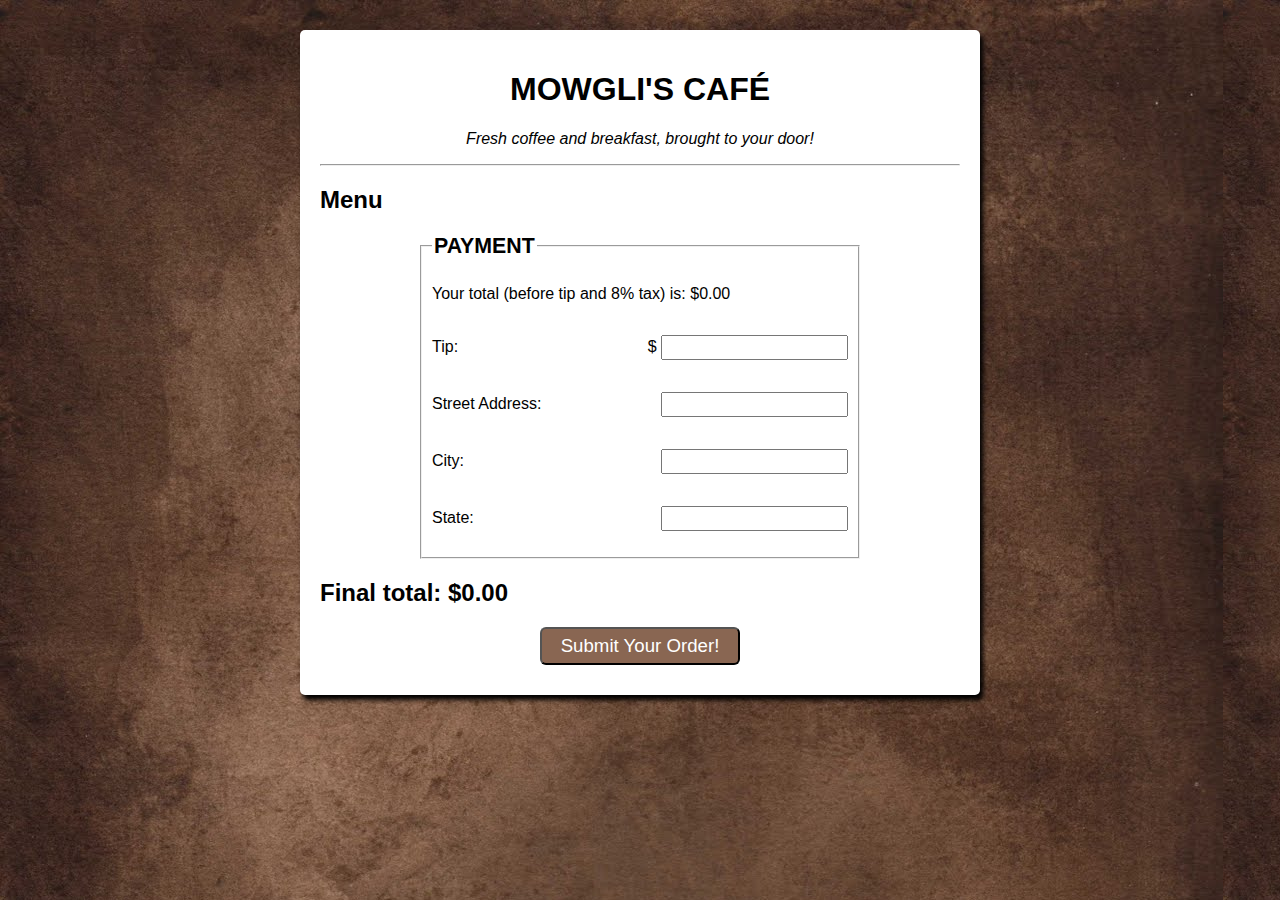
<file: OCODYKNM38/lab10/mowglis.html>
<!DOCTYPE html>
<!--
  Maxim Tsov
  09.04.2020
  Internet Technologies
  Lab 10 Fullstack Cafe
  Original source: https://courses.cs.washington.edu/courses/cse154
-->
<html lang="en">
	<head>
    <meta charset="utf-8">
		<title>Mowgli's Caf&eacute;</title>
    <script src="mowglis.js"></script>
		<link href="mowglis.css" type="text/css" rel="stylesheet" />
	</head>
	<body>
    <header>
      <h1>Mowgli's Caf&eacute;</h1>
      <p class="subtitle">
        Fresh coffee and breakfast, brought to your door!
      </p>
    </header>
    <hr />
    <main>
      <div id="order-results"></div>
		  <h2>Menu</h2>
      <div id="menu-container"></div>
      <fieldset id="payment-info">
		    <legend>Payment</legend>
		    <p>
          Your total (before tip and 8% tax) is: $<span id="cost">0.00</span>
        </p>
        <div>
          <p>Tip:</p>
          <p>$&nbsp;<input id="tip" required type="number" /></p>
        </div>
        <div>
          <p>Street Address:</p>
          <p><input id="address" type="text" /></p>
        </div>
        <div>
          <p>City:</p>
          <p><input id="city" type="text" /></p>
        </div>
        <div>
          <p>State:</p>
          <p><input id="state" type="text" maxlength=2 /></p>
        </div>
      </fieldset>
      <h2>Final total: $<span id="totalcost">0.00</span></h2>
		  <div>
		  	<input id="submit" type="submit" value="Submit Your Order!" />
		  </div>
    </main>
	</body>
</html>
</file>
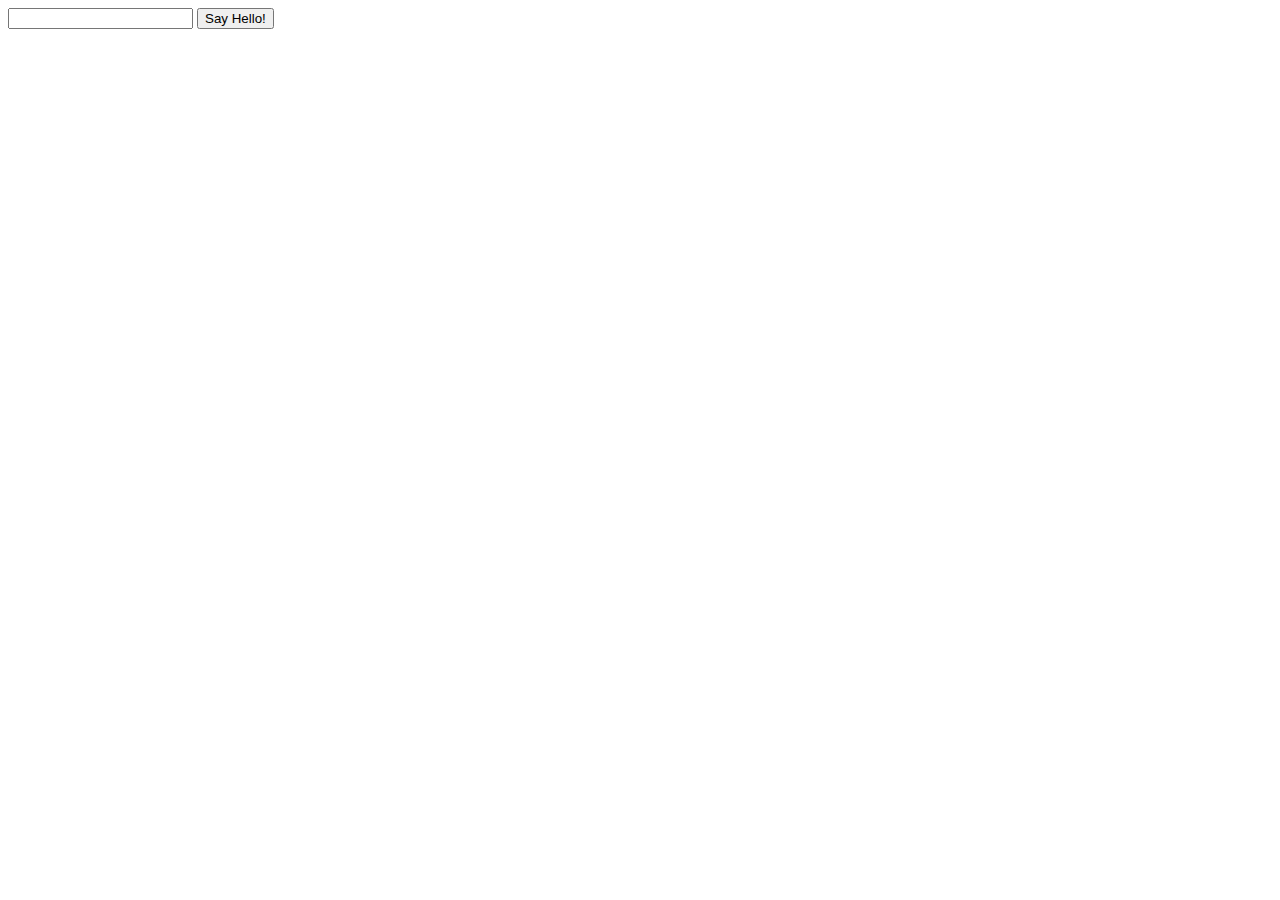
<file: OCODYKNM38/lab11/greeter.html>
<!DOCTYPE html>
<html lang="en">
<head>
  <meta charset="UTF-8">
  <title>Hello Demo</title>
  <script src="greeter.js"></script>
</head>
<body>
  <input type="text" id="name-input" />
  <button id="hello-btn">Say Hello!</button>
  <p id="response"></p>
</body>
</html>
</file>
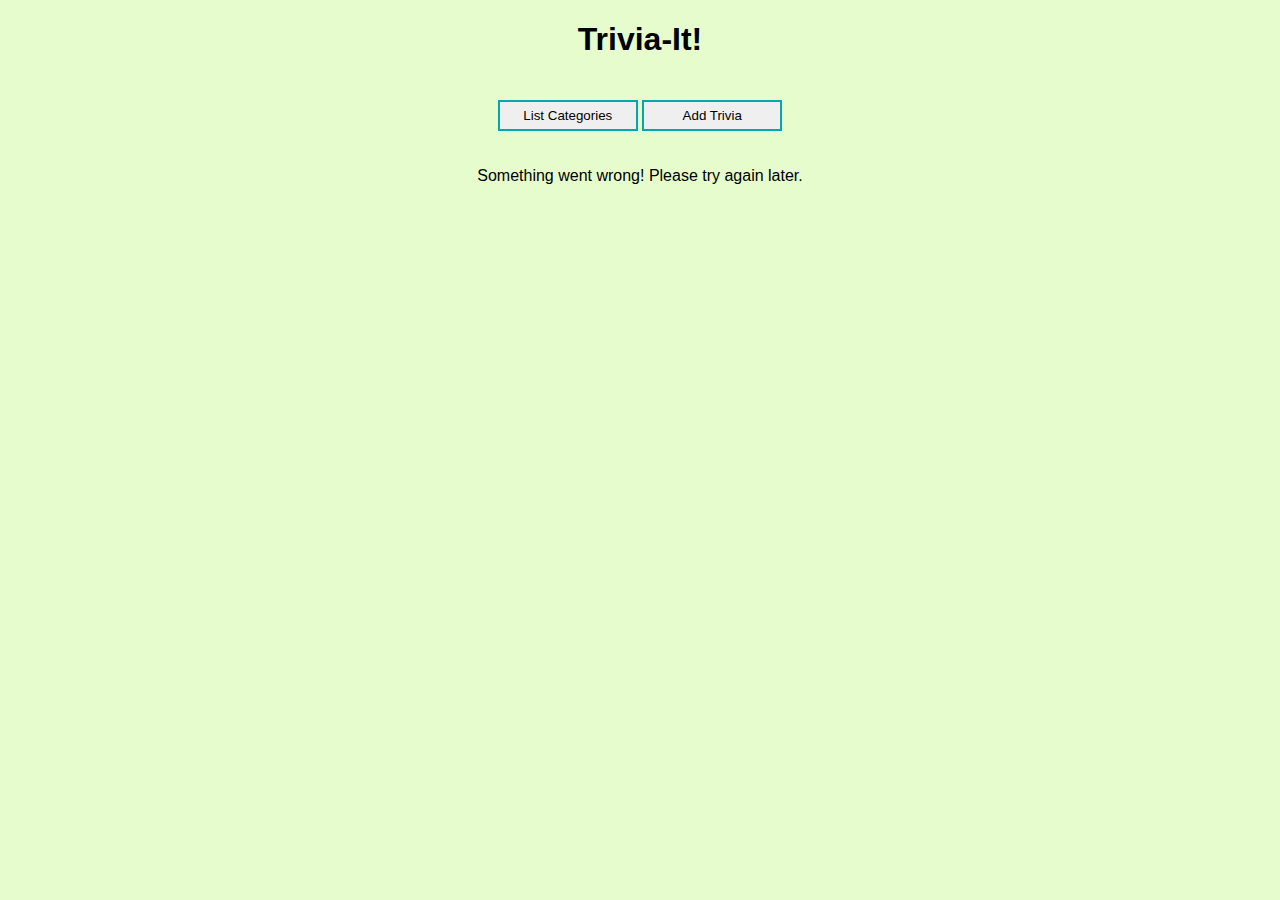
<file: OCODYKNM38/lab13/trivia.html>
<!DOCTYPE html>
<!--
  CSE 154
  Starting HTML for the Trivia PHP Web Service Section.
-->
<html>
	<head>
		<title>Trivia!</title>
		<link rel="stylesheet" type="text/css" href="trivia.css">
    <script src="trivia.js"></script>
	</head>
	<body>
    <header>
		  <h1>Trivia-It!</h1>
      <div id="button-container">
		    <button id="view-all">List Categories</button>
		    <button id="add-trivia">Add Trivia</button>
      </div>
    </header>

    <main>
      <section class="hidden" id="category-view">
        <header>
          <h2>Categories:</h2>
        </header>
		    <ul id="categories"></ul>
      </section>

      <section class="hidden" id="new-trivia-view">
        <header>
          <h2>New Trivia Entry:</h2>
        </header>
        <p>
          Category: <select id="category-dropdown"></select>
        </p>
        <p>New Question:</p> 
        <textarea id="new-q" rows=8 placeholder="Add your new question here"></textarea>
        <p>Answer:</p>
        <p>
        <input type="text" placeholder="Add your answer here" id="new-a">
        </p>
        <button id="submit-trivia">Submit Entry!</button>
      </section>

		  <button class="hidden" id="next">New Question</button>
		  <div class="hidden" id="question-area">
        <p id="current-question"></p>
        <p id="current-answer"></p>
      </div>
      <p id="result"></p>
    </main>
	</body>
</html>
</file>
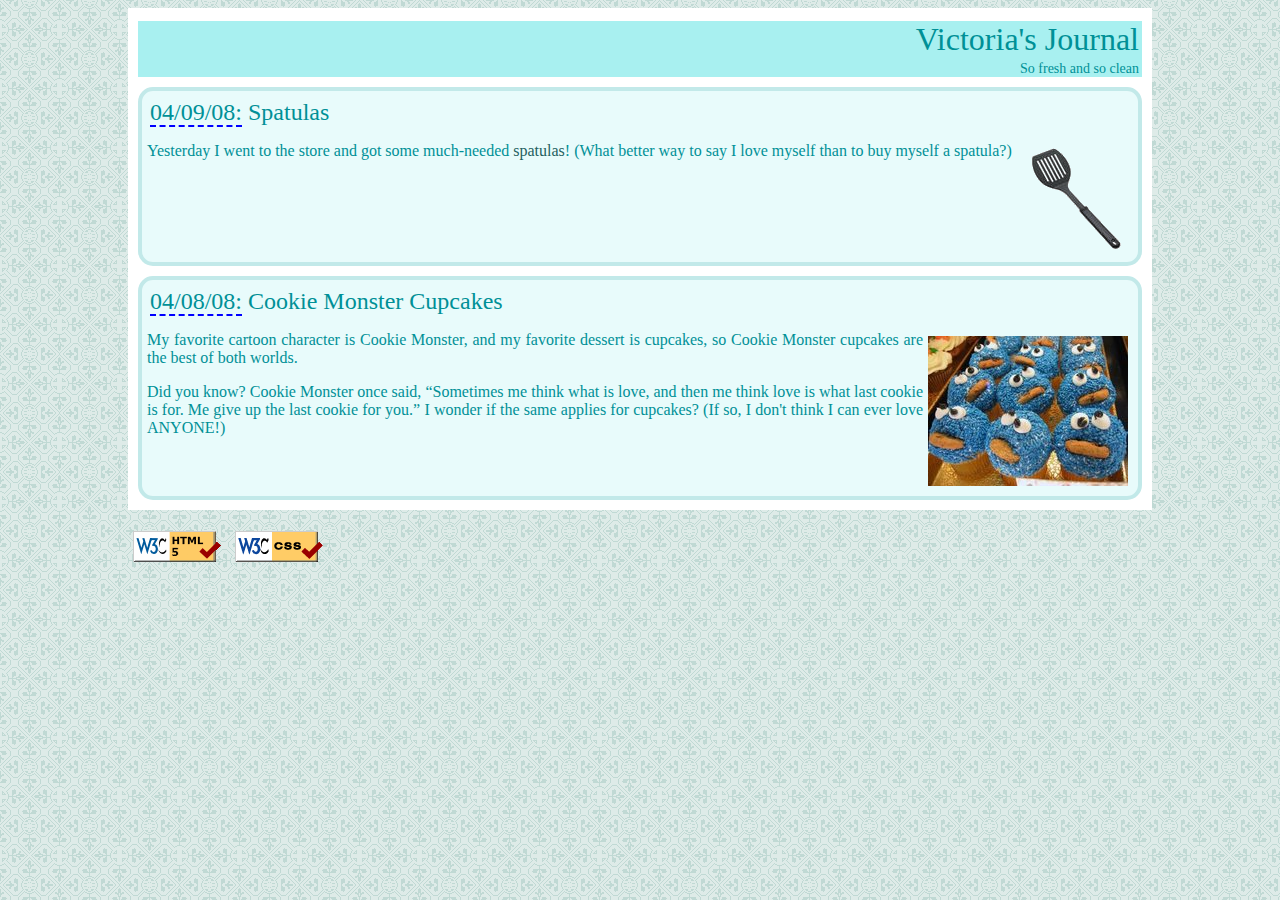
<file: OCODYKNM38/lab4/journal.html>
<!--
Name: Maxim Tsov
Date: 12.02.20
Lab 4: Selectors and the box model
-->
<!DOCTYPE html>
<html lang="en-us">
  <head>
    <title>V's Journal</title>

    <!-- Content type, character encoding -->
    <meta http-equiv="Content-Type" content="text/html; charset=utf-8" />

    <!-- This links to a stylesheet that gives basic formatting to your page; you do not need to modify this. -->
    <link rel="stylesheet" type="text/css" href="basic.css" title="style" />

    <!-- This is linking to your stylesheet, journal_layout.css -->
    <link rel="stylesheet" type="text/css" href="layout.css" title="style" />
  </head>

  <body>
    <div id="page">
      <div id="title">
        <h1>Victoria's Journal</h1>
        <h2 id="subtitle">So fresh and so clean</h2>
      </div>
      <div class="part">
        <h2><span class="date">04/09/08:</span> Spatulas</h2>
        <p>
          <img src="images/spatula.gif" alt="Much-needed spatula" />
        </p>

        <p>
          Yesterday I went to the store and got some much-needed
          <a href="http://www.youtube.com/watch?v=2XbCWmY0eqY">spatulas</a>!
          (What better way to say I love myself than to buy myself a spatula?)
        </p>
        <p class="spacer"></p>
      </div>
      <!--
			Exercise 1 Hint: When you're grouping together your different sections using divs and semantic tags, make sure the following element is *in* the blue-bordered section.
			Exercise 3 Hint: Style this empty invisible element to make it appear below any floating content, so the journal entry will be large enough.
		-->

      <div class="part">
        <h2><span class="date">04/08/08:</span> Cookie Monster Cupcakes</h2>
        <p>
          <img
            src="images/cookiemonster.jpg"
            alt="Cookie Monster: in cupcake form!"
          />
        </p>

        <p>
          My favorite cartoon character is Cookie Monster, and my favorite
          dessert is cupcakes, so Cookie Monster cupcakes are the best of both
          worlds.
        </p>

        <p>
          Did you know? Cookie Monster once said,
          <q
            >Sometimes me think what is love, and then me think love is what
            last cookie is for. Me give up the last cookie for you.</q
          >
          I wonder if the same applies for cupcakes? (If so, I don't think I can
          ever love ANYONE!)
        </p>
        <p class="spacer"></p>
      </div>

      <!--
			Exercise 1 Hint: When you're grouping together your different sections using divs, make sure the following element is *in* the blue-bordered section.
			Exercise 3 Hint: Style this empty invisible element to make it appear below any floating content, so the journal entry will be large enough.
		-->
    </div>
    <p>
      <a href="http://validator.w3.org/check?uri=referer">
        <img src="images/w3c-html.png" alt="Valid HTML5" />
      </a>
      <a href="http://jigsaw.w3.org/css-validator/check/referer">
        <img src="images/w3c-css.png" alt="Valid CSS" />
      </a>
    </p>
  </body>
</html>
</file>
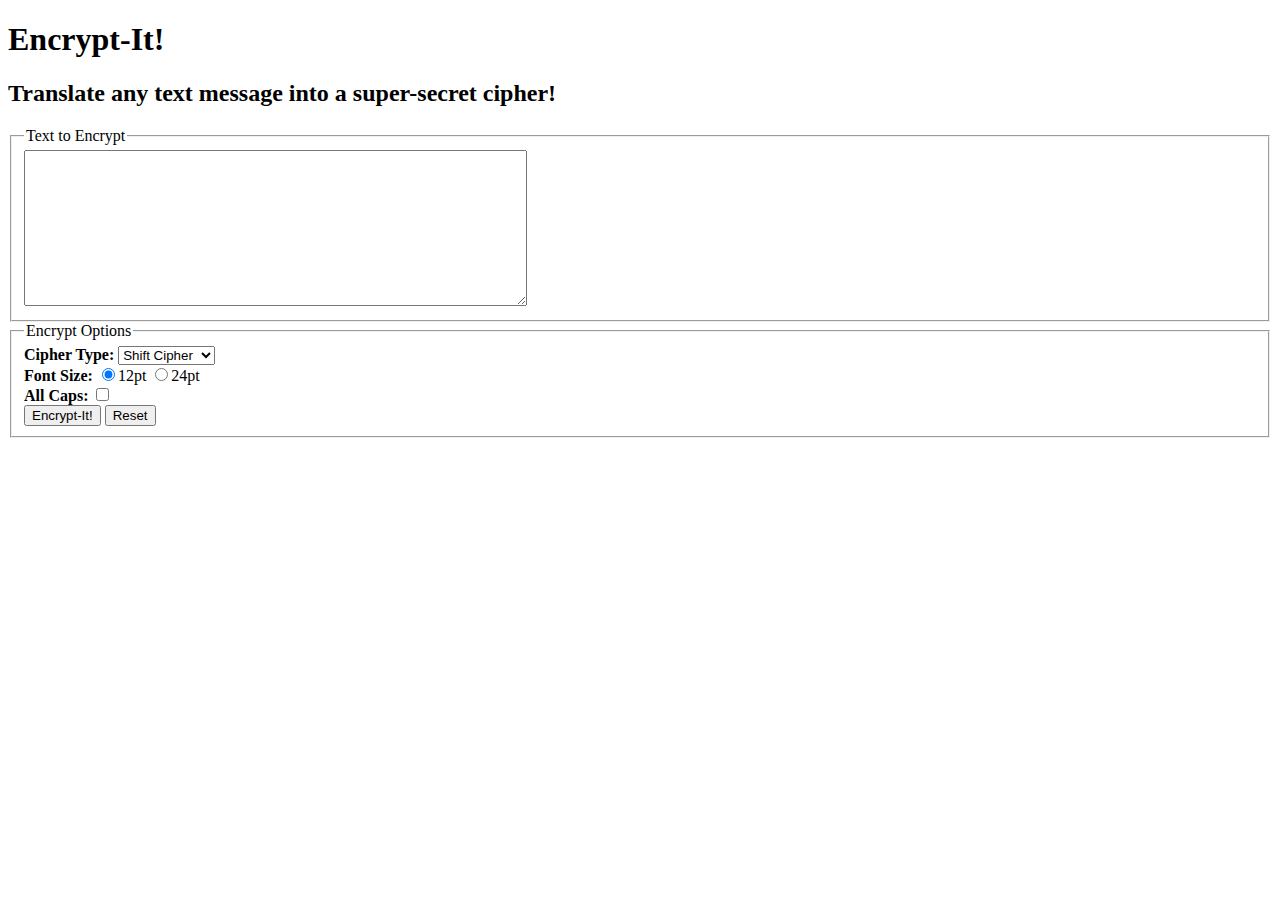
<file: OCODYKNM38/lab6/Encrypt-It!.html>
<!--
Name: Maxim Tsov
LAB 6: JS DOM AND EVENTS - ENCRYPT-IT!
-->
<!DOCTYPE html>
<html lang="en-us">
  <head>
    <meta charset="utf-8" />
    <title>Encrypt-It!</title>
    <script src="encrypt-it.js"></script>
    <link rel="stylesheet" href="encrypt-it.css" />
  </head>
  <body>
    <header>
      <h1>Encrypt-It!</h1>
    </header>
    <main>
      <h2>Translate any text message into a super-secret cipher!</h2>
      <fieldset>
        <legend>Text to Encrypt</legend>
        <textarea rows="10" cols="60" id="textArea"></textarea>
      </fieldset>
      <fieldset>
        <legend>Encrypt Options</legend>
        <strong>Cipher Type:</strong>
        <select id="cipherType">
          <option value="shiftCipher">Shift Cipher</option>
          <option value="randomized">Randomized</option>
        </select>
        <br />
        <strong>Font Size: </strong>
        <input checked type="radio" name="fontSize" value="12pt" />12pt
        <input type="radio" name="fontSize" value="24pt" />24pt
        <br />
        <strong>All Caps: </strong>
        <input type="checkbox" id="checkboxAllCaps" />
        <br />
        <button id="buttonStart">Encrypt-It!</button>
        <button id="buttonReset">Reset</button>
      </fieldset>
      <p id="output"></p>
    </main>
  </body>
</html>
</file>
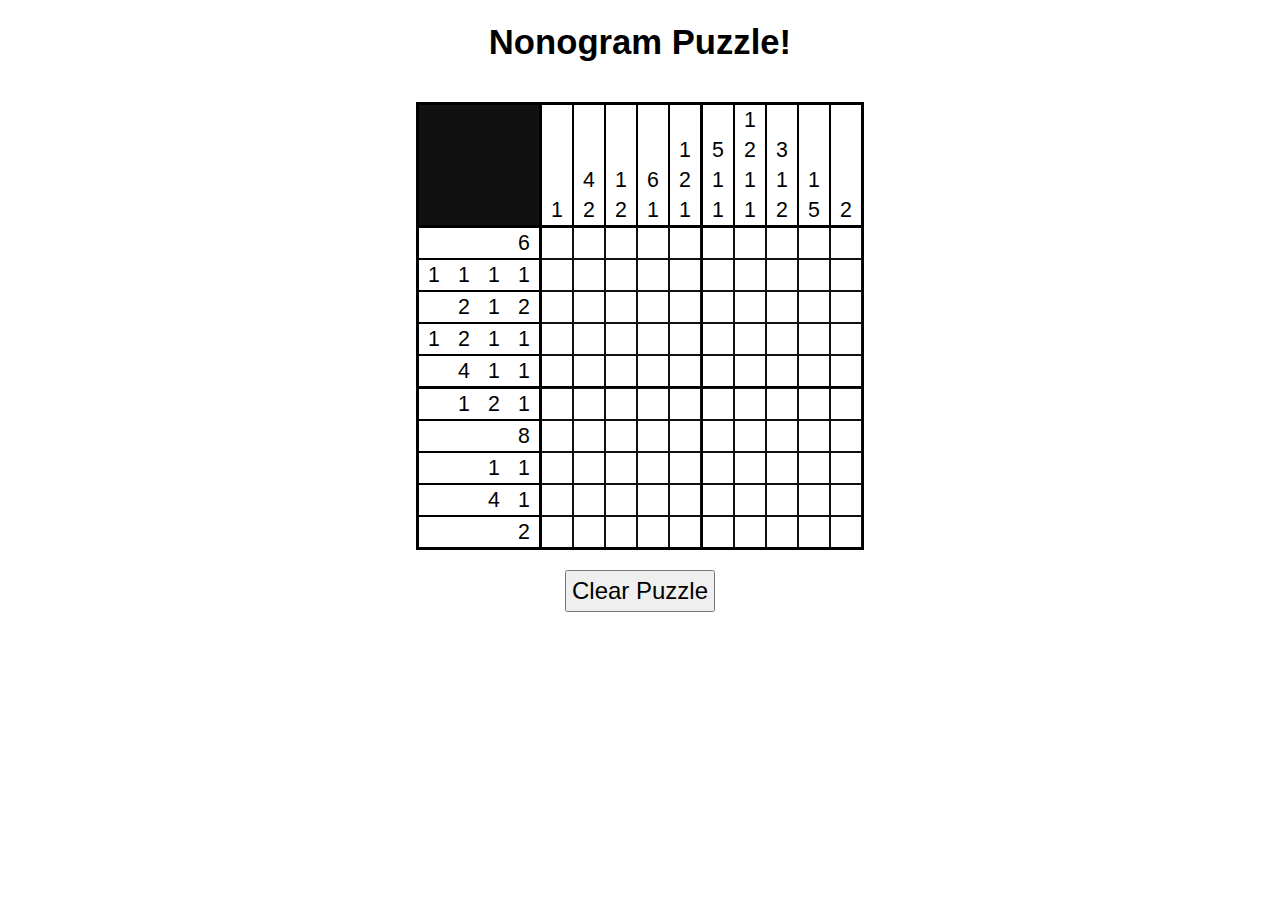
<file: OCODYKNM38/lab7/Lab7.html>
<!DOCTYPE HTML>
<html>

<head>
  <title>Lab 7: Nonograms!</title>
  <link href="nonograms.css" type="text/css" rel="stylesheet">
  <script src="nonograms.js"></script>
</head>

<body>
  <header>
    <h1>Nonogram Puzzle!</h1>
  </header>
  <main>
    <div id="puzzle" class="ten">
      <div class"half">
        <div id="empty-square"></div>
        <div id="top-nums">
          <div class="col">
            <div class="col-num-box">1</div>
          </div>
          <div class="col">
            <div class="col-num-box">4</div>
            <div class="col-num-box">2</div>
          </div>
          <div class="col">
            <div class="col-num-box">1</div>
            <div class="col-num-box">2</div>
          </div>
          <div class="col">
            <div class="col-num-box">6</div>
            <div class="col-num-box">1</div>
          </div>
          <div class="col thick-right-border">
            <div class="col-num-box">1</div>
            <div class="col-num-box">2</div>
            <div class="col-num-box">1</div>
          </div>
          <div class="col">
            <div class="col-num-box">5</div>
            <div class="col-num-box">1</div>
            <div class="col-num-box">1</div>
          </div>
          <div class="col">
            <div class="col-num-box">1</div>
            <div class="col-num-box">2</div>
            <div class="col-num-box">1</div>
            <div class="col-num-box">1</div>
          </div>
          <div class="col">
            <div class="col-num-box">3</div>
            <div class="col-num-box">1</div>
            <div class="col-num-box">2</div>
          </div>
          <div class="col">
            <div class="col-num-box">1</div>
            <div class="col-num-box">5</div>
          </div>
          <div class="col thick-right-border">
            <div class="col-num-box">2</div>
          </div>
        </div>
      </div>
      <div class="half">
        <div id="left-nums">
          <div class="left-row thick-top-border">
            <div class="row-num-box">6</div>
          </div>
          <div class="left-row">
            <div class="row-num-box">1</div>
            <div class="row-num-box">1</div>
            <div class="row-num-box">1</div>
            <div class="row-num-box">1</div>
          </div>
          <div class="left-row">
            <div class="row-num-box">2</div>
            <div class="row-num-box">1</div>
            <div class="row-num-box">2</div>
          </div>
          <div class="left-row">
            <div class="row-num-box">1</div>
            <div class="row-num-box">2</div>
            <div class="row-num-box">1</div>
            <div class="row-num-box">1</div>
          </div>
          <div class="left-row horizontal-divider">
            <div class="row-num-box">4</div>
            <div class="row-num-box">1</div>
            <div class="row-num-box">1</div>
          </div>
          <div class="left-row">
            <div class="row-num-box">1</div>
            <div class="row-num-box">2</div>
            <div class="row-num-box">1</div>
          </div>
          <div class="left-row">
            <div class="row-num-box">8</div>
          </div>
          <div class="left-row">
            <div class="row-num-box">1</div>
            <div class="row-num-box">1</div>
          </div>
          <div class="left-row">
            <div class="row-num-box">4</div>
            <div class="row-num-box">1</div>
          </div>
          <div class="left-row horizontal-divider">
            <div class="row-num-box">2</div>
          </div>
        </div>
        <div id="grid">
          <div class="box clear thick-top-border vertical-divider"></div>
          <div class="box thick-top-border"></div>
          <div class="box thick-top-border"></div>
          <div class="box thick-top-border"></div>
          <div class="box thick-top-border"></div>
          <div class="box thick-top-border vertical-divider"></div>
          <div class="box thick-top-border"></div>
          <div class="box thick-top-border"></div>
          <div class="box thick-top-border"></div>
          <div class="box thick-top-border"></div>
          <div class="box clear vertical-divider"></div>
          <div class="box"></div>
          <div class="box"></div>
          <div class="box"></div>
          <div class="box"></div>
          <div class="box vertical-divider"></div>
          <div class="box"></div>
          <div class="box"></div>
          <div class="box"></div>
          <div class="box"></div>
          <div class="box clear vertical-divider"></div>
          <div class="box"></div>
          <div class="box"></div>
          <div class="box"></div>
          <div class="box"></div>
          <div class="box vertical-divider"></div>
          <div class="box"></div>
          <div class="box"></div>
          <div class="box"></div>
          <div class="box"></div>
          <div class="box clear vertical-divider"></div>
          <div class="box"></div>
          <div class="box"></div>
          <div class="box"></div>
          <div class="box"></div>
          <div class="box vertical-divider"></div>
          <div class="box"></div>
          <div class="box"></div>
          <div class="box"></div>
          <div class="box"></div>
          <div class="box clear horizontal-divider vertical-divider"></div>
          <div class="box horizontal-divider"></div>
          <div class="box horizontal-divider"></div>
          <div class="box horizontal-divider"></div>
          <div class="box horizontal-divider"></div>
          <div class="box vertical-divider horizontal-divider"></div>
          <div class="box horizontal-divider"></div>
          <div class="box horizontal-divider"></div>
          <div class="box horizontal-divider"></div>
          <div class="box horizontal-divider"></div>
          <div class="box clear vertical-divider"></div>
          <div class="box"></div>
          <div class="box"></div>
          <div class="box"></div>
          <div class="box"></div>
          <div class="box vertical-divider"></div>
          <div class="box"></div>
          <div class="box"></div>
          <div class="box"></div>
          <div class="box"></div>
          <div class="box clear vertical-divider"></div>
          <div class="box"></div>
          <div class="box"></div>
          <div class="box"></div>
          <div class="box"></div>
          <div class="box vertical-divider"></div>
          <div class="box"></div>
          <div class="box"></div>
          <div class="box"></div>
          <div class="box"></div>
          <div class="box clear vertical-divider"></div>
          <div class="box"></div>
          <div class="box"></div>
          <div class="box"></div>
          <div class="box"></div>
          <div class="box vertical-divider"></div>
          <div class="box"></div>
          <div class="box"></div>
          <div class="box"></div>
          <div class="box"></div>
          <div class="box clear vertical-divider"></div>
          <div class="box"></div>
          <div class="box"></div>
          <div class="box"></div>
          <div class="box"></div>
          <div class="box vertical-divider"></div>
          <div class="box"></div>
          <div class="box"></div>
          <div class="box"></div>
          <div class="box"></div>
          <div class="box clear horizontal-divider vertical-divider"></div>
          <div class="box horizontal-divider"></div>
          <div class="box horizontal-divider"></div>
          <div class="box horizontal-divider"></div>
          <div class="box horizontal-divider"></div>
          <div class="box vertical-divider horizontal-divider"></div>
          <div class="box horizontal-divider"></div>
          <div class="box horizontal-divider"></div>
          <div class="box horizontal-divider"></div>
          <div class="box horizontal-divider"></div>
        </div>
      </div>
    </div>
    <div>
      <button id="clear">Clear Puzzle</button>
    </div>
  </main>
</body>

</html>
</file>
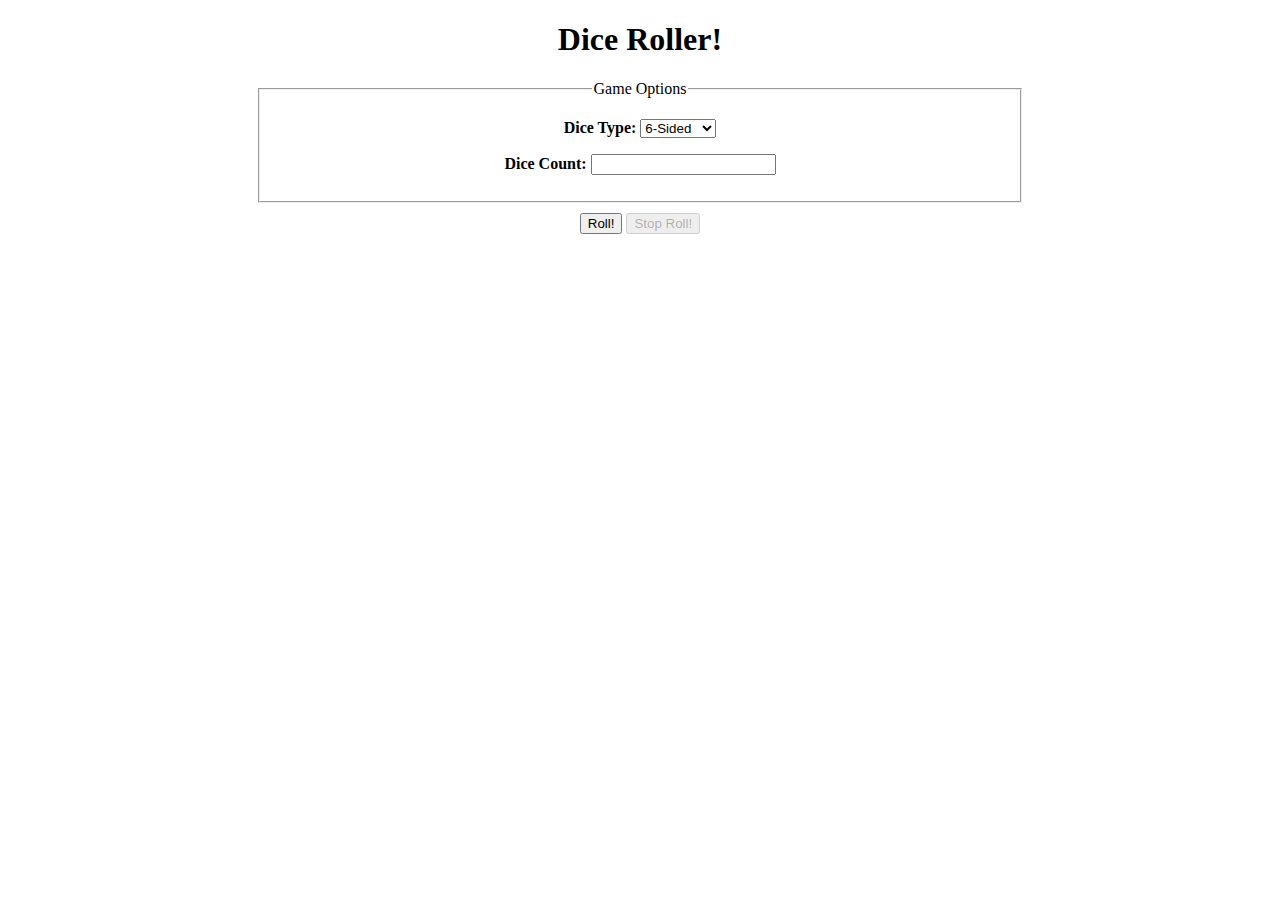
<file: OCODYKNM38/lab8/dice-roller.html>
<!DOCTYPE html>
<!--
  Internet Technologies | SP 2020
  Lab 8
  Original Author: Melissa Hovik 2018

  Starter HTML for Dice Roller Exercise
  -->
<html lang="en">
  <head>
    <meta charset="UTF-8" />
    <title>Dice Roller!</title>
    <link rel="stylesheet" href="dice.css" />
    <script src="dice.js"></script>
  </head>
  <body>
    <header>
      <h1>Dice Roller!</h1>
    </header>
    <main>
      <fieldset>
        <legend>Game Options</legend>
        <p>
          <label>Dice Type: </label>
          <select id="dice-sides">
            <option selected value="6">6-Sided</option>
            <option value="8">8-Sided</option>
            <option value="10">10-Sided</option>
          </select>
        </p>
        <p>
          <label>Dice Count: </label>
          <input id="count" type="number" />
        </p>
      </fieldset>

      <button id="roll">Roll!</button>
      <button id="stop" disabled>Stop Roll!</button>

      <div id="dice-area" class="hidden"></div>

      <p id="results" class="hidden">
        Dice Roll Sum: <span id="roll-sum"></span>
      </p>
    </main>
  </body>
</html>
</file>
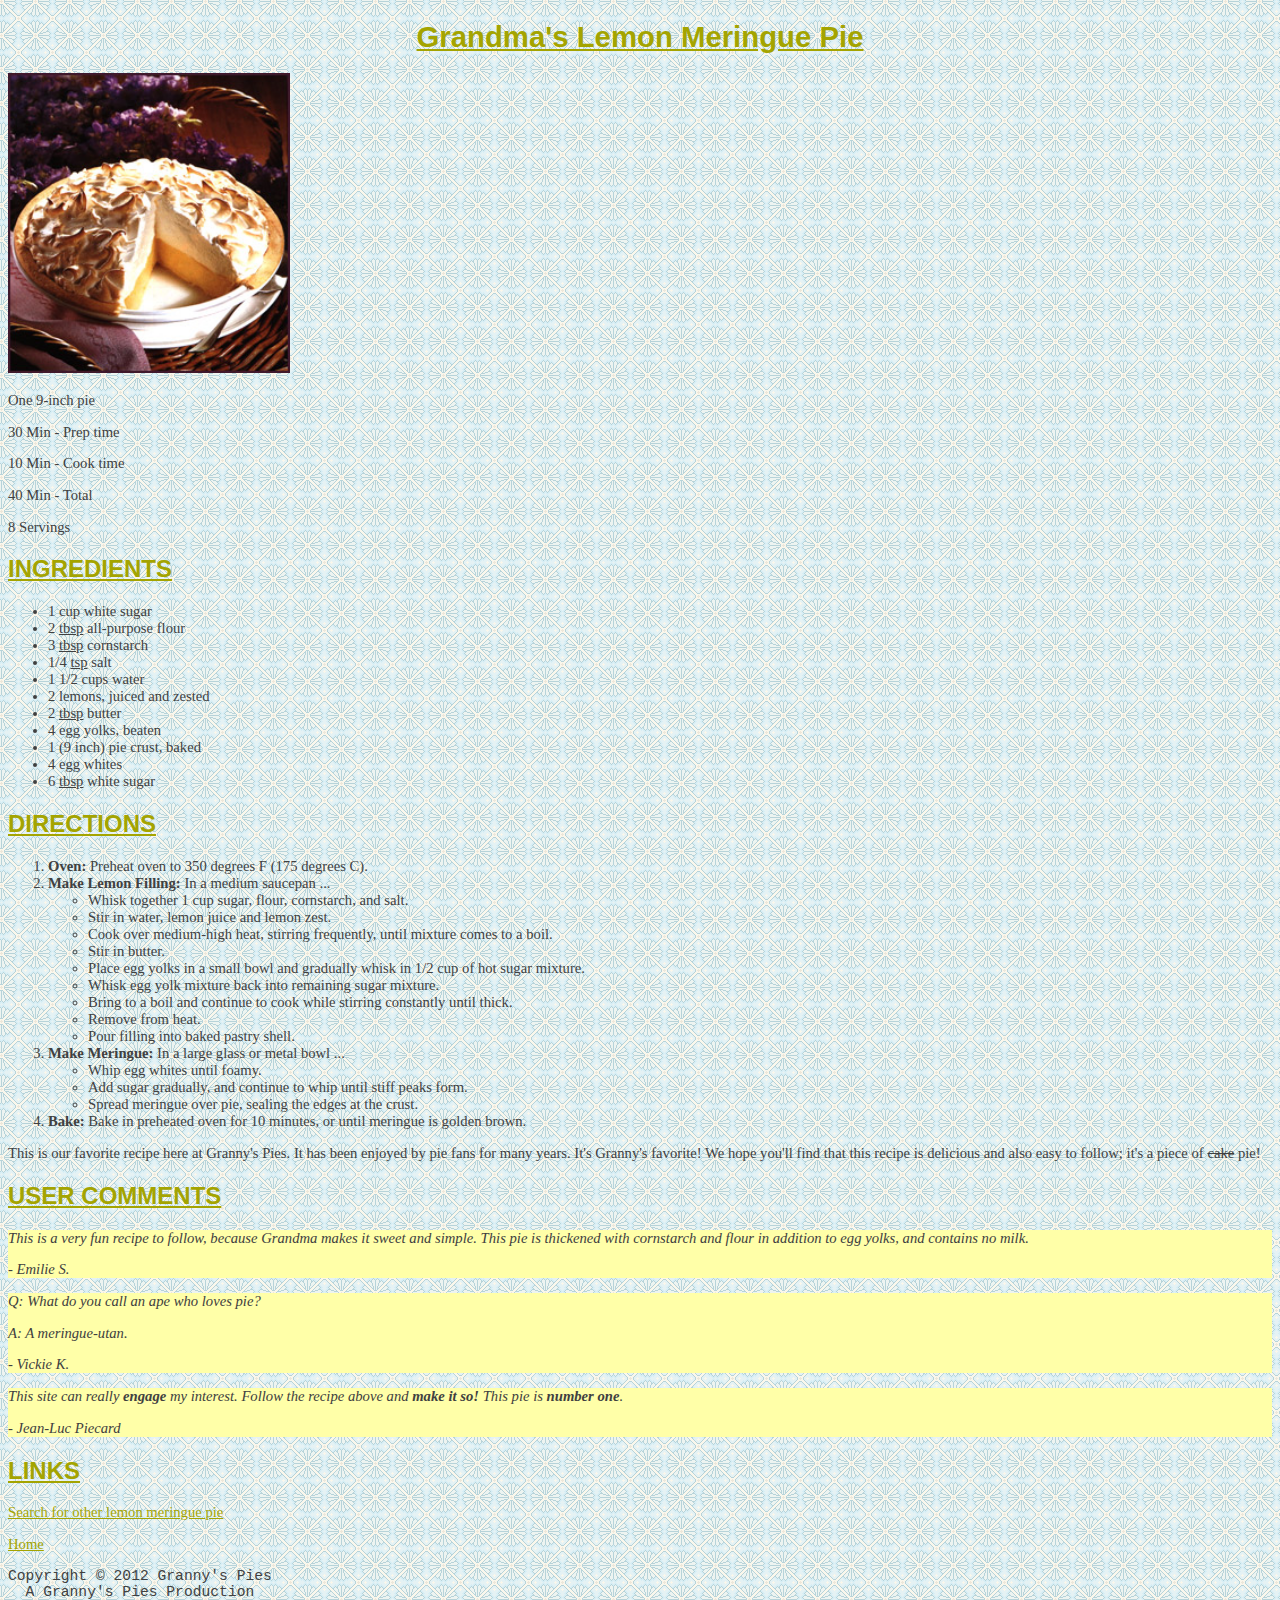
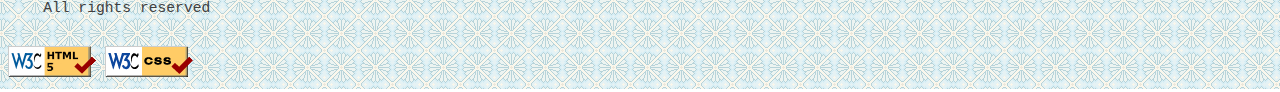
<file: OCODYKNM38/project1/pie.html>
<!--
Name: Maxim Tsov
Date: 10.02.20
Homework Assignment 1: Recipe
-->

<!DOCTYPE html>
<html lang="en-us">
  <head>
    <meta charset="utf-8" />
    <title>Homework Assignment 1: Recipe</title>
    <link rel="stylesheet" href="recipe.css" />
    <link rel="shortcut icon" type="image/x-icon" href="./images/pie_icon.gif" />
  </head>

  <body>
    <main>
      <h1>Grandma's Lemon Meringue Pie</h1>

      <img src="images/pie.jpg" alt="lemon meringue pie" height="300" />

      <p>One 9-inch pie</p>
      <p>30 Min - Prep time</p>
      <p>10 Min - Cook time</p>
      <p>40 Min - Total</p>
      <p>8 Servings</p>

      <h2>INGREDIENTS</h2>
      <ul>
        <li>1 cup white sugar</li>
        <li>
          2
          <span class="tablespoons" title="tablespoons">tbsp</span>
          all-purpose flour
        </li>
        <li>
          3
          <span class="tablespoons" title="tablespoons">tbsp</span>
          cornstarch
        </li>
        <li>
          1/4
          <span id="teaspoons" title="teaspoons">tsp</span>
          salt
        </li>
        <li>1 1/2 cups water</li>
        <li>2 lemons, juiced and zested</li>
        <li>
          2
          <span class="tablespoons" title="tablespoons">tbsp</span>
          butter
        </li>
        <li>4 egg yolks, beaten</li>
        <li>1 (9 inch) pie crust, baked</li>
        <li>4 egg whites</li>
        <li>
          6
          <span class="tablespoons" title="tablespoons">tbsp</span>
          white sugar
        </li>
      </ul>
      <h2>DIRECTIONS</h2>
      <ol>
        <li>
          <strong> Oven: </strong>Preheat oven to 350 degrees F (175 degrees C).
        </li>
        <li>
          <strong> Make Lemon Filling: </strong> In a medium saucepan ...
          <ul>
            <li>Whisk together 1 cup sugar, flour, cornstarch, and salt.</li>
            <li>Stir in water, lemon juice and lemon zest.</li>
            <li>
              Cook over medium-high heat, stirring frequently, until mixture
              comes to a boil.
            </li>
            <li>Stir in butter.</li>
            <li>
              Place egg yolks in a small bowl and gradually whisk in 1/2 cup of
              hot sugar mixture.
            </li>
            <li>Whisk egg yolk mixture back into remaining sugar mixture.</li>
            <li>
              Bring to a boil and continue to cook while stirring constantly
              until thick.
            </li>
            <li>Remove from heat.</li>
            <li>Pour filling into baked pastry shell.</li>
          </ul>
        </li>
        <li>
          <strong> Make Meringue: </strong>In a large glass or metal bowl ...
          <ul>
            <li>Whip egg whites until foamy.</li>
            <li>
              Add sugar gradually, and continue to whip until stiff peaks form.
            </li>
            <li>Spread meringue over pie, sealing the edges at the crust.</li>
          </ul>
        </li>
        <li>
          <strong> Bake: </strong> Bake in preheated oven for 10 minutes, or
          until meringue is golden brown.
        </li>
      </ol>
      <p>
        This is our favorite recipe here at Granny's Pies. It has been enjoyed
        by pie fans for many years. It's Granny's favorite! We hope you'll find
        that this recipe is delicious and also easy to follow; it's a piece of
        <span id="cake">cake</span> pie!
      </p>

      <h2>USER COMMENTS</h2>

      <div class="comments">
        <p>
          This is a very fun recipe to follow, because Grandma makes it sweet
          and simple. This pie is thickened with cornstarch and flour in
          addition to egg yolks, and contains no milk.
        </p>
        <p>- Emilie S.</p>
      </div>
      <div class="comments">
        <p>Q: What do you call an ape who loves pie?</p>
        <p>A: A meringue-utan.</p>
        <p>- Vickie K.</p>
      </div>
      <div class="comments">
        <p>
          This site can really <strong> engage </strong>my interest. Follow the
          recipe above and <strong>make it so!</strong> This pie is
          <strong>number one</strong>.
        </p>
        <p>- Jean-Luc Piecard</p>
      </div>
      <h2>LINKS</h2>
      <p>
        <a
          href="http://www.google.com/search?q=lemon+meringue+pie+recipe&start=10"
          >Search for other lemon meringue pie</a
        >
      </p>
      <p><a href="https://m.jj8i.com/OCODYKNM38.html">Home</a></p>
    </main>
    <footer>
      <pre>
Copyright © 2012 Granny's Pies
  A Granny's Pies Production
    All rights reserved
      </pre>
      <img
        src="images/w3c-html.png"
        alt="HTML Validation image"
        width="88"
        height="31"
      />
      <img
        src="images/w3c-css.png"
        alt="CSS Validation image"
        width="88"
        height="31"
      />
    </footer>
  </body>
</html>
</file>
<file: OCODYKNM38/lab10/mowglis.css>
/**
 * Maxim Tsov
 * 09.04.2020
 * Internet Technologies
 * Lab 10 Fullstack Cafe Part 1 (Student Starter Code)
 *
 * Original source: https://courses.cs.washington.edu/courses/cse154
 */

html {
  background-image: url("background.jpg");
}

body {
  border-radius: 5px;
  box-shadow: 3px 5px 5px #000;
  font-family: "Century Gothic", Helvetica, Arial, sans-serif;
  width: 50%;
  margin: 30px auto;
  background-color: #FFF;
  padding: 20px;
}

h1, .subtitle {
  text-align: center;
}

h1 {
  text-transform: uppercase;
}

.subtitle {
  font-style: italic;
}

fieldset {
  padding: 10px;
  margin-top: 10px;
  display: flex;
  flex-direction: column;
}

.col-head, .item, #payment-info div {
  display: flex;
  align-items: center;
}

.item {
  font-size: 14pt;
  margin: 5px auto;
}

.item label, .col-head p:first-child, #payment-info div p:first-child {
  flex-grow: 1;
}

.col-head {
  font-weight: bold;
}

.col-head p {
  margin-bottom: 0;
  font-size: 14pt;
}

fieldset label {
  text-align: left;
  display: block; 
}

fieldset legend {
  font-weight: bold;
  font-size: 16pt;
  text-transform: uppercase;
}

fieldset input[type="radio"] {
  margin: 3px 10px 0px 5px;
}

#order-form {
  margin: auto 50px;
}

#order-form h2 {
  text-align: center;
}

#submit {
  margin: 10px auto;
  display: block;
  width: 200px;
  padding: 6px;
  border-radius: 6px;
  background-color: #896652;
  color: #fff;
  font-size: 14pt;
}

.hidden {
  display: none;
}

#payment-info {
  margin: 15px auto;
  width: 65%;
}

input[type="text"], input[type="number"] {
  padding: 3px;
}
</file>
<file: OCODYKNM38/lab13/trivia.css>
/*
CSE 154
Styles for Trivia PHP Web Service Lab
*/

body {
	text-align: center;
	background-color: #e6fccd;
}

body, select, button {
  font-family: "Century Gothic", Helvetica, sans-serif;
}

main {
  width: 80%;
  margin: auto auto;
}

#categories, #question-area {
	margin: auto;
	margin-top: 10px;
  padding: 5px 10px;
	width: 50%;
}

#categories, #question-area, textarea, input[type='text'] {
	border: solid 3px #0aa;
	background-color: #fff;
}

#button-container {
  display: inline;
}

select {
  padding: 3px;
  background-color: #fff;
}

#new-trivia-view {
  text-align: left;
}

#new-trivia-view header {
  text-align: center;
}

button {
	border: solid 2px #0aa;
	margin: 20px auto;
  padding: 6px;
  text-align: center;
  width: 140px;
}

section {
  width: 60%;
  margin: auto auto;
}

textarea, input[type='text'] {
  width: 100%;
  padding: 5px;
}

input[type='text'] {
  font-family: monospace;
}

ul {
  text-align: left;
}

li {
  list-style: none;
}

li:hover {
  color: #0aa;
  cursor: pointer;
}

.selected-category {
  color: #0aa;
}

.hidden {
  display: none;
}
</file>
<file: OCODYKNM38/lab4/basic.css>
/* 
   COM 388 Spring 2013, Lab 2, Journal
   
   A starter CSS file that gives basic styles to various elements
   for aesthetic purposes. 
   
   NOTE: This file does NOT need changing for the lab.
   
   This original file is is from University of Washington, CSE 190M
   (original lab idea and code by Victoria Kirst and Jeff Prouty; 
    revised by Brian Le, Katlyn Edwards, Roy McElmurry IV, and Marty Stepp)
*/

a {
	color: #245F5F;
	text-decoration: none;
}

a:hover {
	text-decoration: underline;
}

blockquote {
	font-style: italic;
}

body {
	font-family: "Georgia";
	color: #009097;
}


h1, h2 {
	font-weight: normal;
	font-family: "Century Gothic";
	margin: 3px;
	padding: 0px;
}

img {
	border-style: none;
	padding: 5px;
}

ul {
	padding-left: 10px;
	margin: 2px 10px 2px 5px;
}
</file>
<file: OCODYKNM38/lab4/layout.css>
.part {
  border: 4px solid #C2E9E9;
  border-radius: 15px;
  background-color: #e8fbfb;
  padding: 5px;
  margin-top: 10px;
  text-align: justify;
}

#page {
  border: 10px solid white;
  background-color: white;
}

.date {
  border-bottom: 2px dashed blue;
}

#subtitle {
  font-size: 14px;
}

#title {
  background-color: #A8F0F0;
  text-align: right;
}

body {
  margin-left: 10%;
  margin-right: 10%;
  background-image: url(./images/background.gif);
}

.part img {
  float: right;
}

.spacer {
  clear: right;
}

#firstColumn {
  float: left;
  background-color: #99e0e0;
  border: 5px #009097 solid;
}

#secondColumn{
    float: left;
    overflow: hidden;
}
</file>
<file: OCODYKNM38/lab6/encrypt-it.css>
.uppercase {
  text-transform: uppercase;
}

.font24pt {
  font-size: 24pt;
}

.font12pt {
  font-size: 12pt;
}
</file>
<file: OCODYKNM38/lab7/nonograms.css>
/*
 * CSS for Nonograms Lab
 */
body {
  font-family: Helvetica, Arial, sans-serif;
  font-size: 10pt;
  text-align: center;
}

h1 {
  font-size: 26pt;
  margin-bottom: 40px;
}

.box {
  border: 1px solid #111;
}

.box:hover {
  box-shadow: 0px 0px 3px 3px #111;
  cursor: pointer;
}

.box, .col-num-box, .row-num-box {
  line-height: 24pt;
}

#empty-square {
  float: left;
}

#grid, .half, .col, .left-row {
  display: flex;
}

.col {
  flex-direction: column;
}

.col, .left-row {
  justify-content: flex-end;
}

.col, #top-nums {
  border-left: 1px solid black;
  border-right: 1px solid black;
}

#empty-square {
  border-top: 3px solid black;
  border-right: 1px solid black;
  background-color: #111;
}

#clear {
  font-size: 18pt;
  margin-top: 20px;
  padding: 5px;
}

.crossed-out {
  background-image: url("img/x.png");
  background-repeat: no-repeat;
  background-size: 100%;
}

.filled {
  background-color: #000;   
}

#grid {
  border: 1px solid #000;
  border-right: 2px solid #000;
  flex-wrap: wrap;
}

.five #grid {
  width: 361px;
}

.ten #grid {
  width: 322px;
}

.fifteen #grid {
  width: 483px;
}

.twenty #grid {
  width: 444px;
}

.twenty-five #grid {
  width: 430px;
}

#puzzle {
  display: inline-block;
}

#left-nums, .left-row {
  border-top: 1px solid #000;
  border-bottom: 1px solid #000;
}

#left-nums, #empty-square {
  border-left: 3px solid #000;
}

#top-nums {
  border-top: 3px solid #000;
}

#left-nums, #top-nums {
  display: flex;
}

#left-nums {
  flex-direction: column;
}

.thick-right-border {
  border-right: 2px solid black;
}

.thick-top-border {
  border-top: 2px solid black;
}

.horizontal-divider {
  border-bottom: 2px solid black;
}

.vertical-divider {
  border-left: 2px solid black;
}

.fifteen .box, .fifteen .col-num-box, .fifteen .row-num-box {
  width: 30px;
  height: 30px;
}

.fifteen #left-nums, .fifteen .left-row {
  width: 100px;
}

.five #left-nums, .five .left-row, .five #empty-square {
  width: 140px;
}

.five .box, .five .col-num-box, .five .row-num-box {
  width: 70px;
  height: 70px;
  line-height: 70px;
}

.five #empty-square {
  height: 140px;
}

.five {
  font-size: 18pt;
}

.ten {
  font-size: 16pt;
}

.fifteen, .twenty {
  font-size: 12pt;
}

.ten #left-nums, .ten .left-row, .ten #empty-square {
  width: 120px;
}

.ten #empty-square {
  height: 120px;
}

.ten .box, .ten .col-num-box, .ten .row-num-box {
  width: 30px;
  height: 30px;
  line-height: 30px;
}

.ten .col {
  min-width: 30px; /* for empty columns */
}

.fifteen #empty-square {
  height: 120px;
  width: 100px;
}

.twenty #left-nums, .twenty .left-row, .twenty #empty-square {
  width: 80px;
}

.twenty .col {
  width: 20px;
}

.twenty .box, .twenty .col-num-box, .twenty .row-num-box {
  width: 20px;
  height: 20px;
  line-height: 20px;
}

.twenty #empty-square {
  height: 80px;
}

.twenty-five #left-nums, .twenty-five .left-row, .twenty-five #empty-square {
  width: 90px;
}

.twenty-five .box, .twenty-five .col-num-box, .twenty-five .row-num-box {
  width: 15px;
  height: 15px;
  line-height: 15px;
}

.twenty-five .col {
  width: 15px;
}

.twenty-five #empty-square {
  height: 90px;
}
</file>
<file: OCODYKNM38/lab8/dice.css>
/*
 * Internet Technologies | SP 2020
 * Lab 8
 * CSS for Dice Roller Exercise
 */
body {
  margin: auto auto;
  text-align: center;
  width: 60%;
}

fieldset {
  margin-bottom: 10px;
}

label {
  font-weight: bold;
}

.die {
  background-color: white;
  border: 1pt solid black;
  border-radius: 4px;
  box-shadow: 0px 0px 2px 1px black;
  font-size: 24pt;
  height: 50px;
  line-height: 50px;
  text-align: center;
  margin: 4px;
  vertical-align: middle;
  width: 50px;
}

#dice-area {
  background-color: darkgray;
  border: 2pt solid black;
  display: flex;
  flex-wrap: wrap;
  justify-content: center;
  margin: 20px auto;
  max-width: 50%;
  padding: 10px;
  width: fit-content;
}

#dice-area.hidden, .hidden {
  display: none;
}
</file>
<file: OCODYKNM38/project1/recipe.css>
/*
Name: Maxim Tsov
Date: 10.02.20
Homework Assignment 1: Recipe
*/
h1,h2{
    color: #A4A400;
    font-family: 'Lucida Sans', 'Lucida Sans Regular', 'Lucida Grande', 'Lucida Sans Unicode', Geneva, Verdana, sans-serif;
    text-decoration: underline;
}

h1{
    text-align: center;
    font-size: 22pt;
    font-weight: bold;
}

h2{
    font-size: 18pt;
}

body{
    background-color: white;
    color: #404040;
    font-size: 11pt;
    font-family: Georgia, 'Times New Roman', Times, serif;
}

a{
    color: #A4A400 ;
}

.tablespoons, #teaspoons{
    text-decoration: underline;
}

#cake{
    text-decoration: line-through;
}

footer{
    font-family: monospace;
}

.comments{
    font-style: italic;
    background-color: #FFFFA8;
}

body{
    background-image: url(./images/background.gif);
}
</file>
